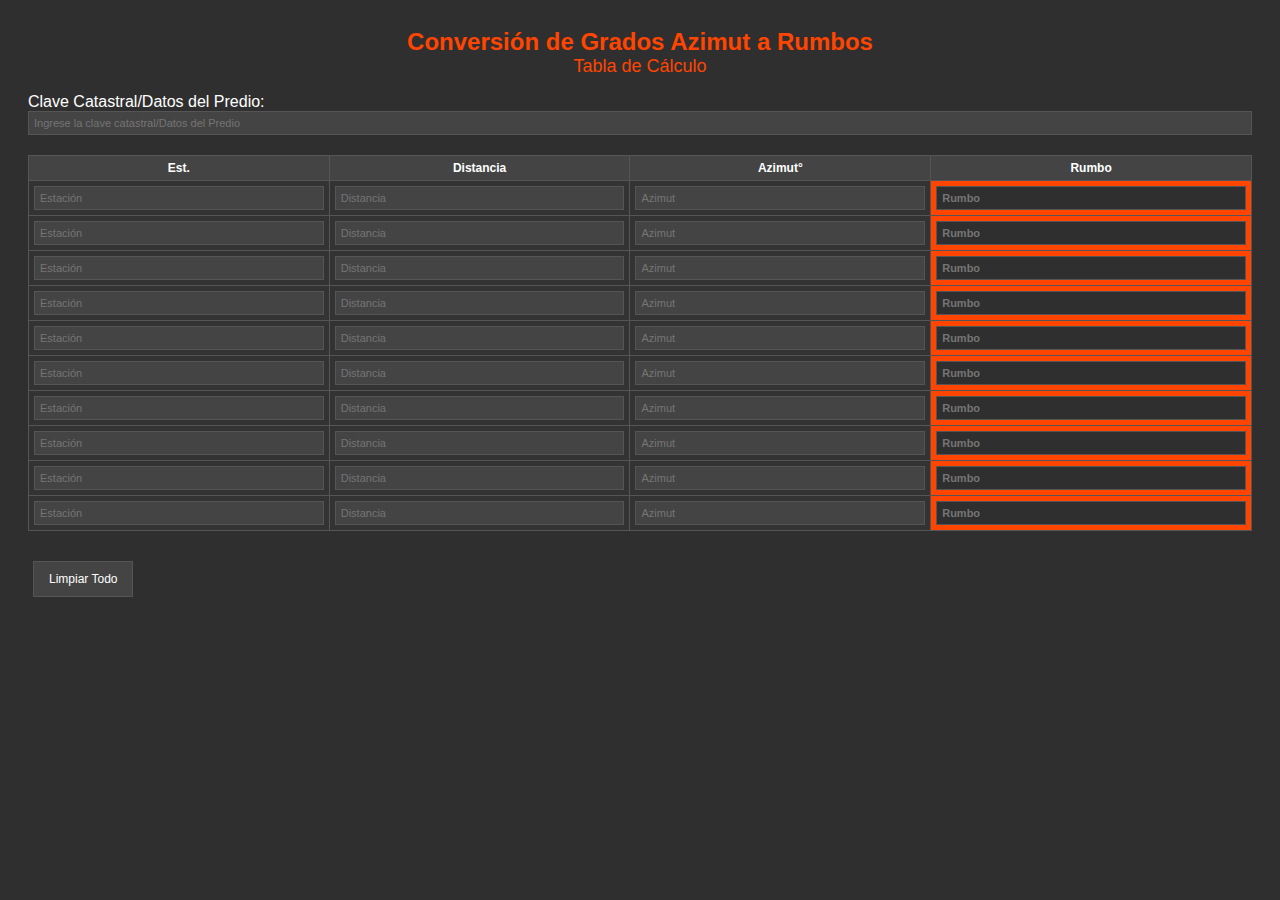
<file: ventanas/azimut.html>
<!DOCTYPE html>
<html lang="es">
<head>
    <meta charset="UTF-8">
    <meta name="viewport" content="width=device-width, initial-scale=1.0">
    <title>Conversión de Grados Azimut a Rumbos</title>
    <style>
        body {
            font-family: Arial, sans-serif;
            background-color: #2f2f2f;
            color: white;
            padding: 20px;
        }

        .cadastral-key {
            width: 80%;
            font-size: 14px;
        }

        table {
            width: 100%;
            border-collapse: collapse;
            margin: 20px 0;
        }

        table th,
        table td {
            font-size: 12px;
            border: 1px solid #555;
            padding: 5px;
            text-align: center;
        }

        table th {
            background-color: #444;
        }

        table td {
            background-color: #333;
        }

        table td:nth-child(3) input {
            color:orangered;
            /* Cambia el color del texto aquí */
        }

        table td:nth-child(4) input {
            color: greenyellow;
            /* Cambia el color del texto aquí */
            font-weight: bold;
            /* Opcional: hace el texto en negrita */
            background-color:#2f2f2f;
        }

        tbody tr td:nth-child(4) {
                background-color:orangered;
                /* Establece el color de fondo para la primera celda de cada fila*/
            }

        input[type="text"] {
            width: 100%;
            font-size: 11px;
            padding: 5px;
            box-sizing: border-box;
            background-color: #444;
            color: white;
            border: 1px solid #555;
        }

        .header {
            text-align: center;
            font-size: 24px;
            font-weight: bold;
            color:orangered;
        }

        .sub-header {
            text-align: center;
            font-size: 18px;
            color: orangered;
            padding-bottom: 1rem;
        }

        button {
            margin: 10px 5px;
            padding: 10px 15px;
            font-size: 12px;
            cursor: pointer;
            background-color: #444;
            color: white;
            border: 1px solid #555;
        }
    </style>
</head>
<body>
    <div class="header">Conversión de Grados Azimut a Rumbos</div>
    <div class="sub-header">Tabla de Cálculo</div>
    <div>
        <label for="cadastral-key">Clave Catastral/Datos del Predio:</label>
        <input type="text" id="cadastral-key" placeholder="Ingrese la clave catastral/Datos del Predio">
    </div>
    <table>
        <thead>
            <tr>
                <th>Est.</th>
                <th>Distancia</th>
                <th>Azimut°</th>
                <th>Rumbo</th>
            </tr>
        </thead>
        <tbody id="table-body">
            <!-- Se crean dinámicamente 10 filas -->
        </tbody>
    </table>
    <div>
        <button id="clear-button">Limpiar Todo</button>
    </div>
    <script>
        // Función para calcular el rumbo a partir del azimut
        function calculateRumbo(input) {
            const row = input.closest('tr');
            const azimut = parseFloat(row.querySelector('.azimut').value) || 0;
            const rumboCell = row.querySelector('td:nth-child(4) input');
            let rumbo = '';

            if (azimut >= 0 && azimut <= 90) {
                rumbo = `N ${azimut.toFixed(2)}° E`;
            } else if (azimut > 90 && azimut <= 180) {
                rumbo = `S ${(180 - azimut).toFixed(2)}° E`;
            } else if (azimut > 180 && azimut <= 270) {
                rumbo = `S ${(azimut - 180).toFixed(2)}° W`;
            } else if (azimut > 270 && azimut <= 360) {
                rumbo = `N ${(360 - azimut).toFixed(2)}° W`;
            } else {
                rumbo = "Ángulo fuera de rango";
            }

            rumboCell.value = rumbo;
        }

        // Crear las 10 filas dinámicamente al cargar la página
        function createRows() {
            const tableBody = document.querySelector('#table-body');
            tableBody.innerHTML = ''; // Limpia cualquier contenido previo

            for (let i = 0; i < 10; i++) {
                const row = document.createElement('tr');
                row.innerHTML = `
                    <td><input type="text" id="station-${i}" placeholder="Estación"></td>
                    <td><input type="text" id="distance-${i}" placeholder="Distancia"></td>
                    <td><input type="text" id="azimut-${i}" class="azimut" placeholder="Azimut" oninput="calculateRumbo(this)"></td>
                    <td><input type="text" id="rumbo-${i}" placeholder="Rumbo" readonly></td>
                `;
                tableBody.appendChild(row);
            }
        }

        // Guardar datos automáticamente al cerrar la página
        window.onbeforeunload = function () {
            const rowsData = [];
            for (let i = 0; i < 10; i++) {
                rowsData.push({
                    station: document.getElementById(`station-${i}`).value,
                    distance: document.getElementById(`distance-${i}`).value,
                    azimut: document.getElementById(`azimut-${i}`).value,
                    rumbo: document.getElementById(`rumbo-${i}`).value
                });
            }

            const cadastralKey = document.getElementById('cadastral-key').value;
            localStorage.setItem('tableData', JSON.stringify(rowsData));
            localStorage.setItem('cadastralKey', cadastralKey);
        };

        // Cargar datos automáticamente al abrir la página
        function loadTable() {
            const savedData = localStorage.getItem('tableData');
            const savedCadastralKey = localStorage.getItem('cadastralKey');

            if (savedCadastralKey) {
                document.getElementById('cadastral-key').value = savedCadastralKey;
            }

            if (!savedData) return;

            const rowsData = JSON.parse(savedData);
            rowsData.forEach((row, index) => {
                document.getElementById(`station-${index}`).value = row.station || '';
                document.getElementById(`distance-${index}`).value = row.distance || '';
                document.getElementById(`azimut-${index}`).value = row.azimut || '';
                document.getElementById(`rumbo-${index}`).value = row.rumbo || '';
            });
        }

        // Limpiar la tabla y la clave catastral
        function clearData() {
            localStorage.removeItem('tableData');
            localStorage.removeItem('cadastralKey');

            document.getElementById('cadastral-key').value = '';
            createRows();
        }

        // Crear las filas y cargar datos al abrir la página
        window.onload = function () {
            createRows();
            loadTable();

            // Añadir el evento al botón de limpiar
            document.getElementById('clear-button').addEventListener('click', clearData);
        };
    </script>
</body>
</html>
</file>
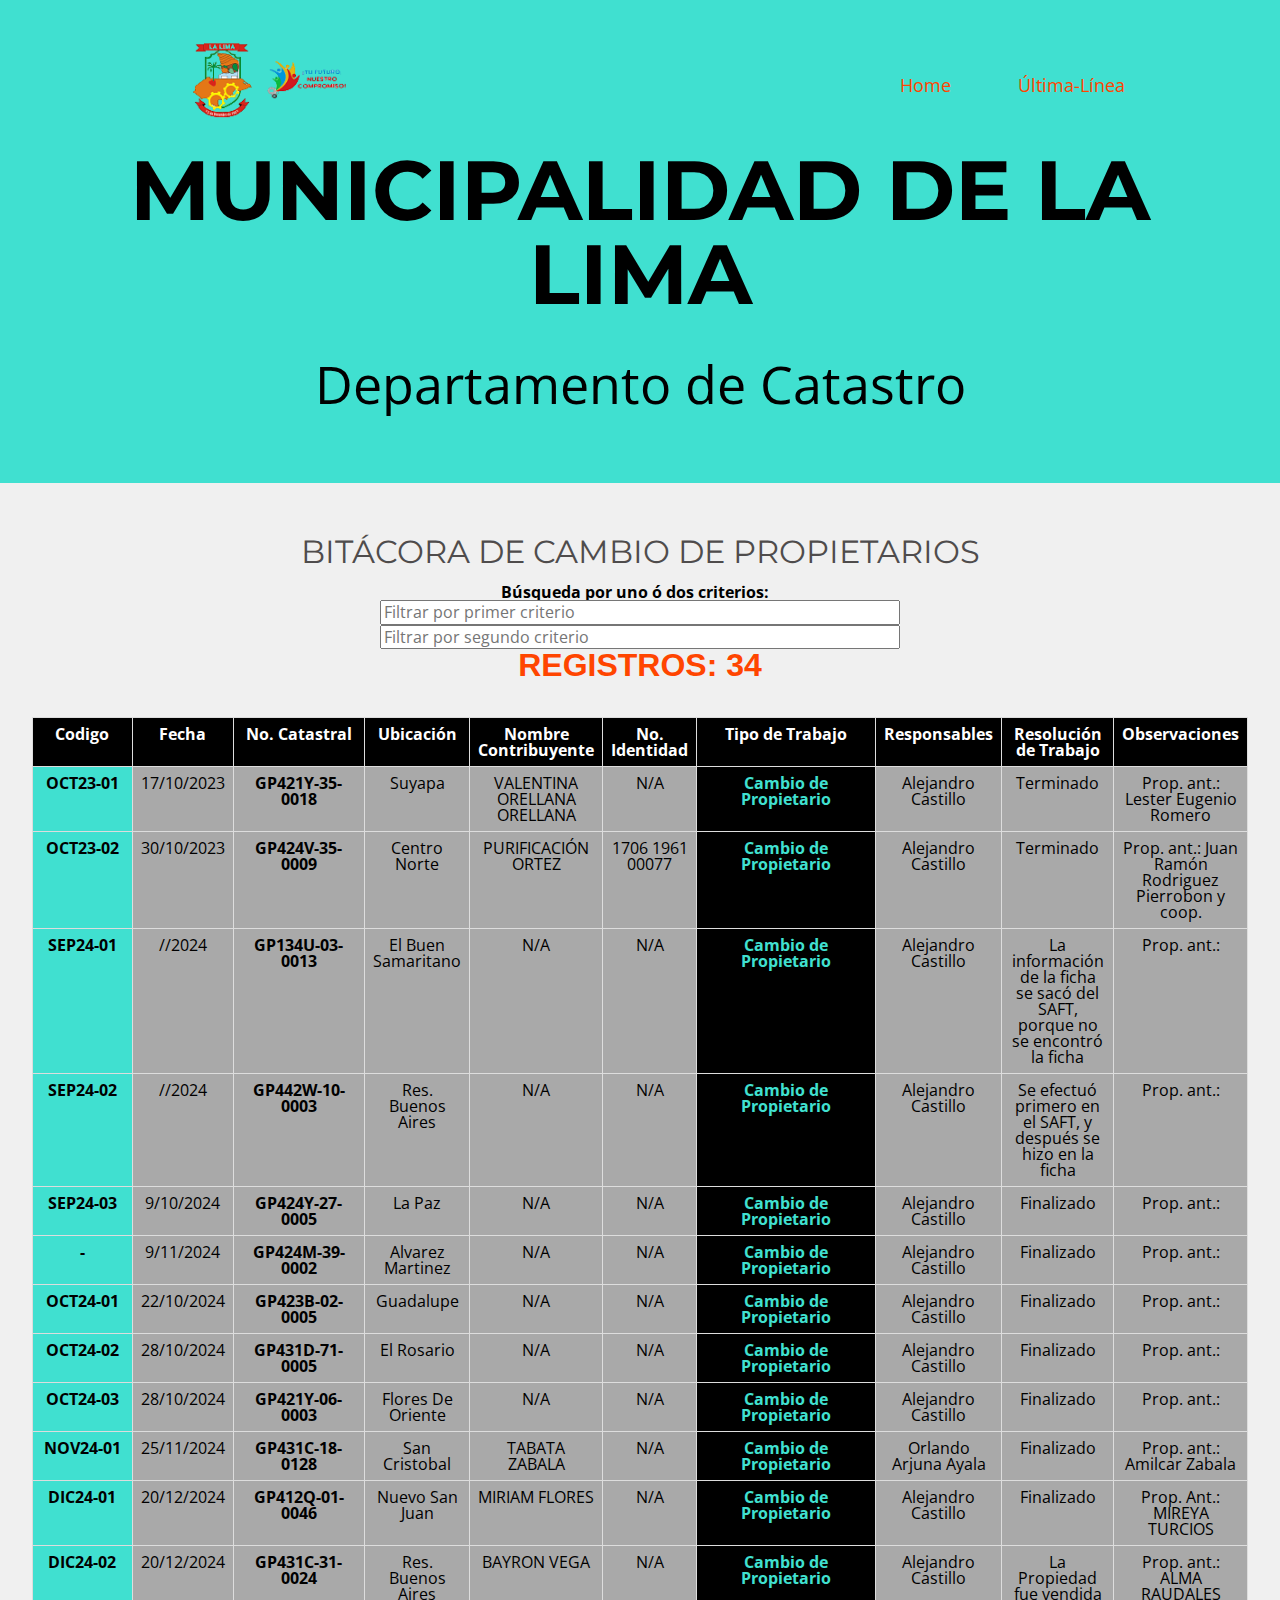
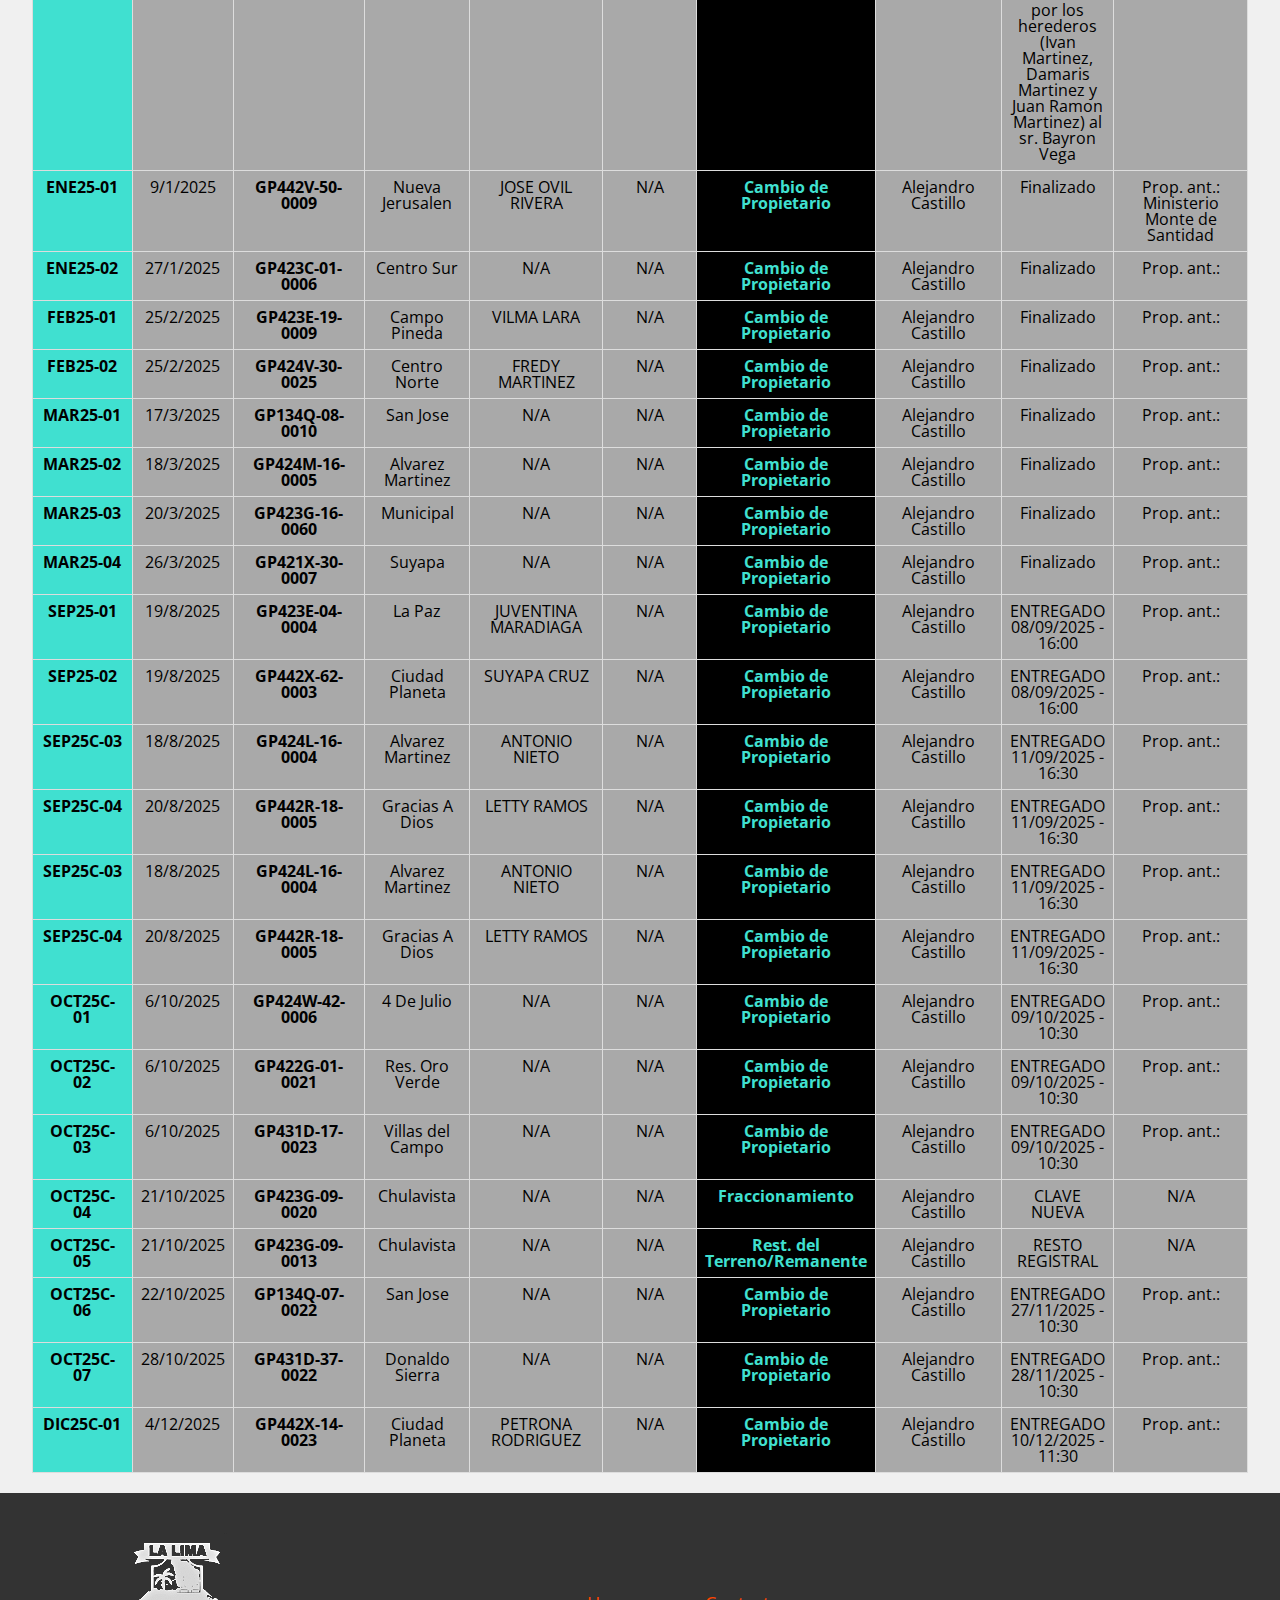
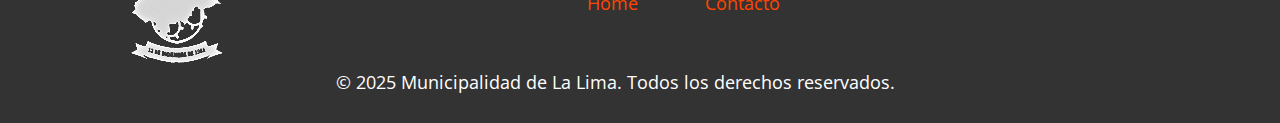
<file: ventanas/bitacora-cambios.html>
<!DOCTYPE html>
<html>
    <head>
        <meta charset="utf-8">
        <meta name="viewport" content="width=device-width initial-scale=1.0">
        <title>Bitácora Catastro</title>
        <link href="https://fonts.googleapis.com/css2?family=Montserrat:wght@300;400;700&family=Open+Sans:wght@300;400;700&display=swap" rel="stylesheet">
        <link href="../assets/css/reset.css" rel="stylesheet">
        <link href="../assets/css/head-bitacora-cambios.css" rel="stylesheet">
        <link href="../assets/css/llamada-bitacora-cambios.css" rel="stylesheet">
        <link href="../assets/css/bitacora-cambios.css" rel="stylesheet">
        <link href="../assets/css/bases.css" rel="stylesheet">
        <link href="../assets/css/normalize.css" rel="stylesheet">
        <link href="../assets/css/footer.css" rel="stylesheet">
    </head>
<body>
    <header class="head container">

        <img class="head__logo" src="../assets/img/dos-logos.png" alt="Logo Municipalidad La Lima">
        <nav class="head__navegacion">
            <ul>
                <li class="head__enlace"><a href="../index.html">Home</a></li>
                <li class="head__enlace"><a href="#footer">Última-Línea</a></li>
            </ul>
        </nav>
    </header>
    <main>

    <section class="llamada container">
        <h1 class="llamada__titulo">Municipalidad de La Lima</h1>
        <p class="llamada__texto">Departamento de Catastro</p>
        <!--<a class="llamada__boton boton" href="#">Conozca los planes</a>-->
    </section>

    <section class="bitacora" id="bitacora">

        <h1 class="bitacora-titulo">Bitácora de Cambio de Propietarios</h1>
    
        <label for="filtro">Búsqueda por uno ó dos criterios:</label>
        <input type="text" id="filtro1" placeholder="Filtrar por primer criterio">
        <input type="text" id="filtro2" placeholder="Filtrar por segundo criterio">
    
        <div class="total">
            <p>REGISTROS: <span id="total-registros">0</span></p>
        </div>
    
        <table id="tabla-bitacora" border="1">
            <thead>
                <tr>
                    <th>Codigo</th>
                    <th>Fecha</th>
                    <th>No. Catastral</th>
                    <th>Ubicación</th>
                    <th>Nombre Contribuyente</th>
                    <th>No. Identidad</th>
                    <th>Tipo de Trabajo</th>
                    <th>Responsables</th>
                    <th>Resolución de Trabajo</th>
                    <th>Observaciones</th>
                </tr>
            </thead>
            <tbody></tbody>
        </table>
    
        </section>
        
        <!--<button id="scroll-to-top">Subir</button>-->
    </section>  

    <footer class="footer container" id="footer">
        <img src="../assets/img/logo-blanco.png" alt="Logo Municipalidad" class="footer__logo">
        <!--<ul class="footer__social">
            <li><a href="#" class="footer__midia"><img src="../assets/img/facebook.png" alt="Ícono de Facebook"></a></li>
            <li><a href="#" class="footer__midia"><img src="../assets/img/instagram.png" alt="Ícono de Instagram"></a></li>
            <li><a href="#" class="footer__midia"><img src="../assets/img/twitter.png" alt="Ícono de Twitter"></a></li>
        </ul>-->
        
        <nav>
            <ul class="footer__navegacion">
                <li class="head__enlace"><a href="../index.html">Home</a></li>
                <li class="head__enlace"><a href="#footer">Contacto</a></li>
            </ul>
        </nav>
        <p class="creador">© 2025 Municipalidad de La Lima. Todos los derechos reservados.</p>
    </footer>
    </main>
    <script src="../assets/js/bitacora-cambios.js"></script>
</body>
</html>
</file>
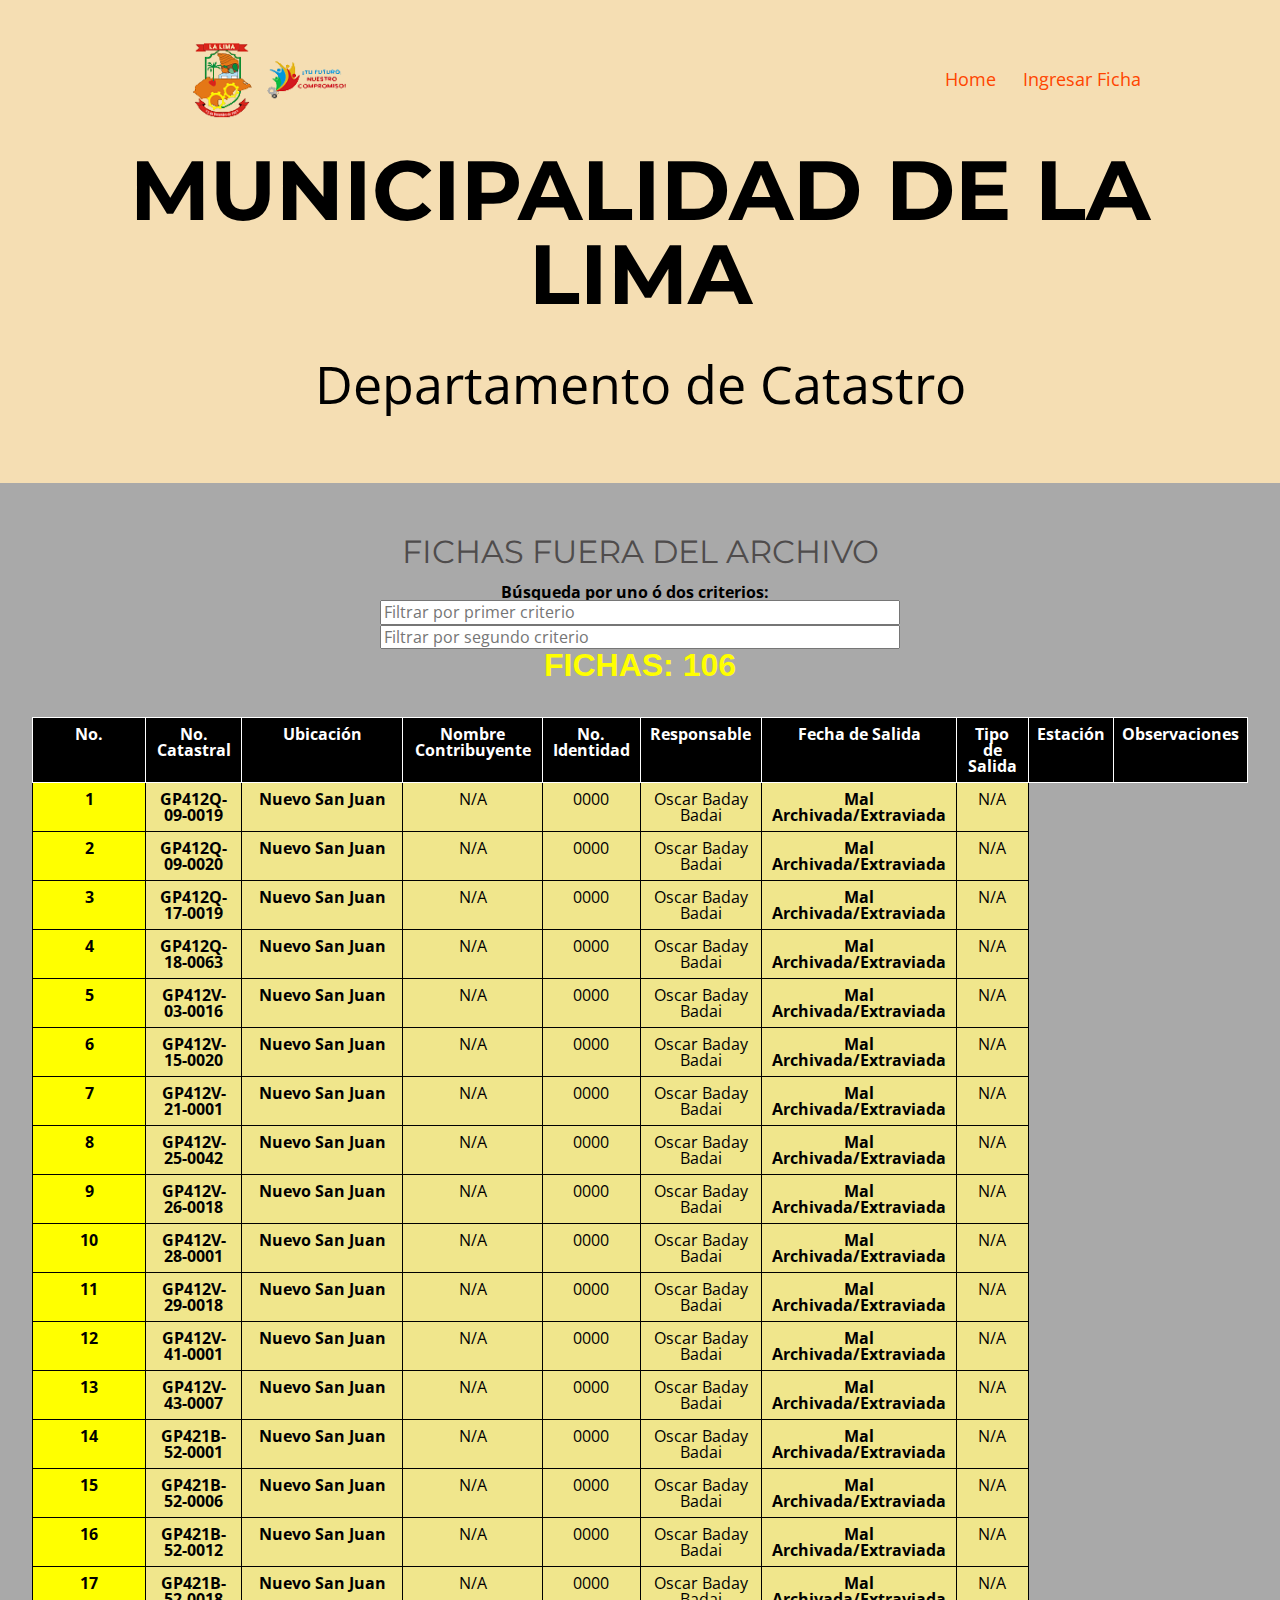
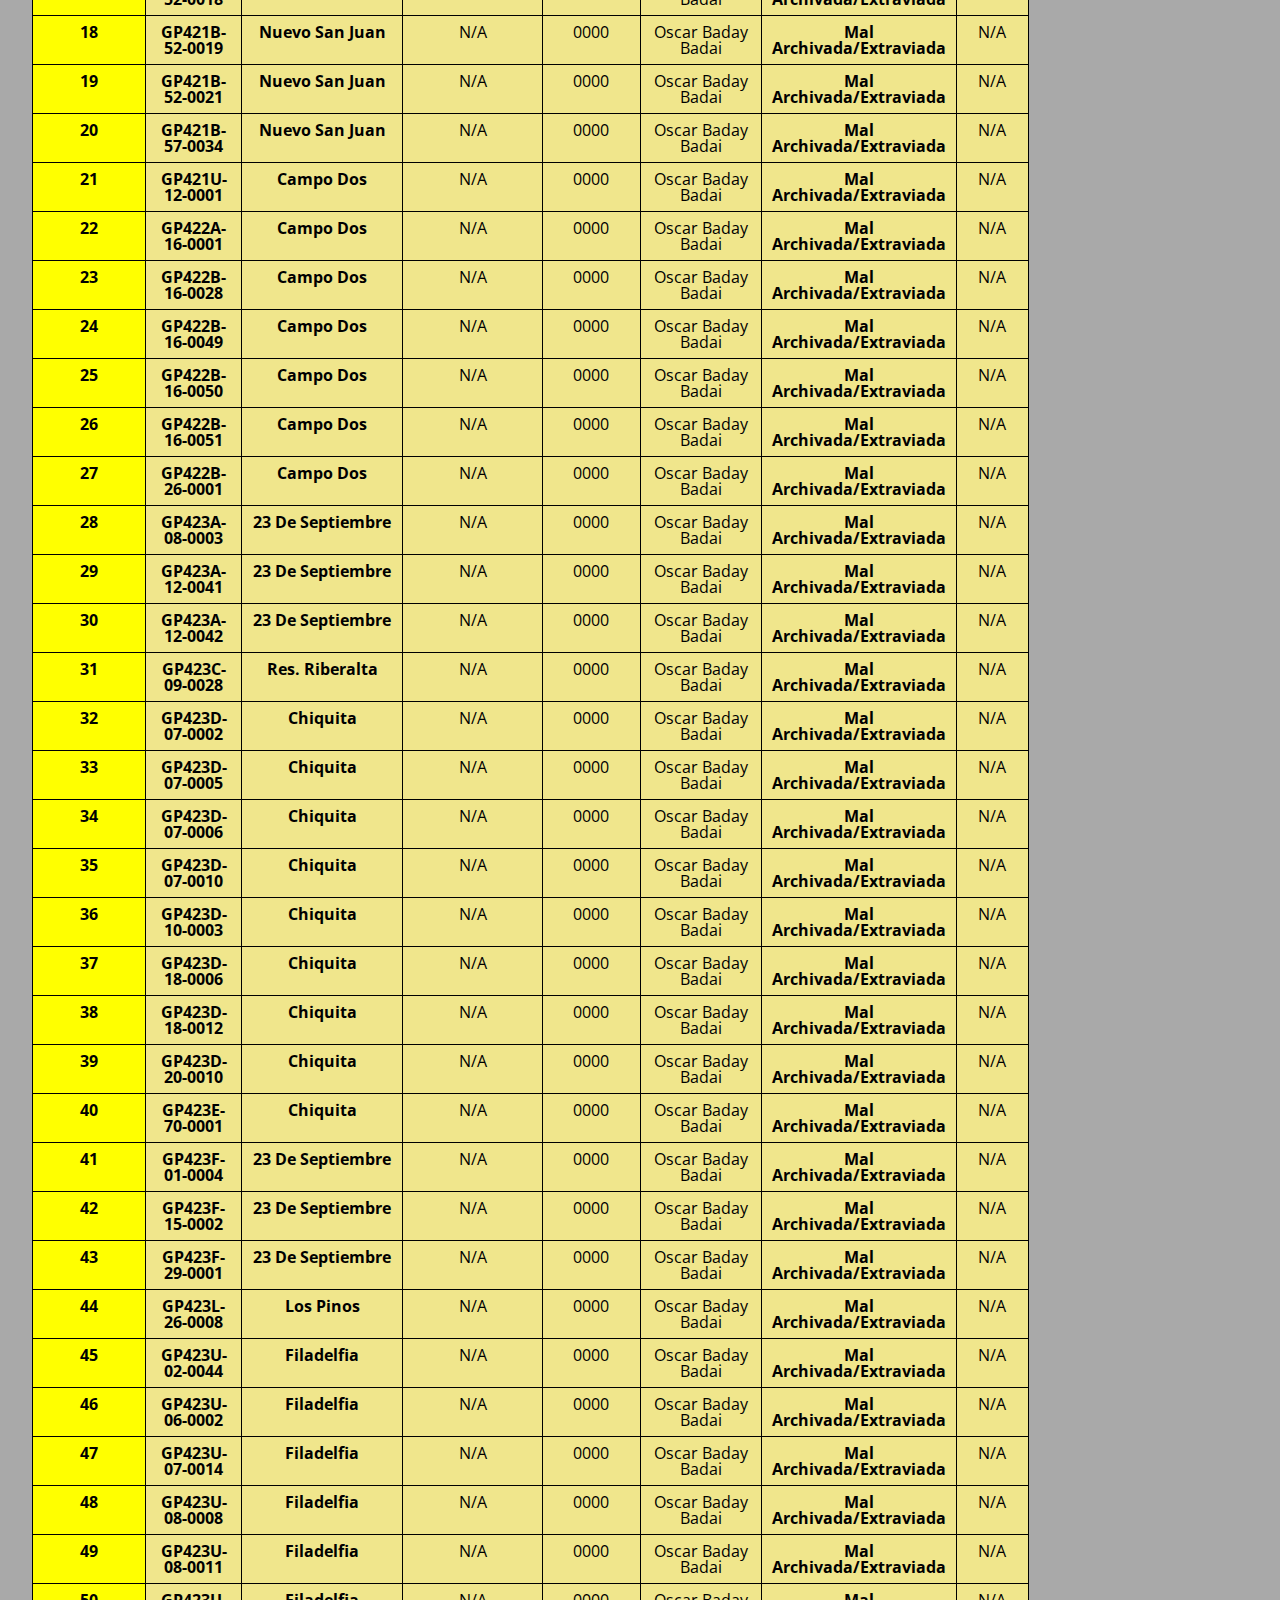
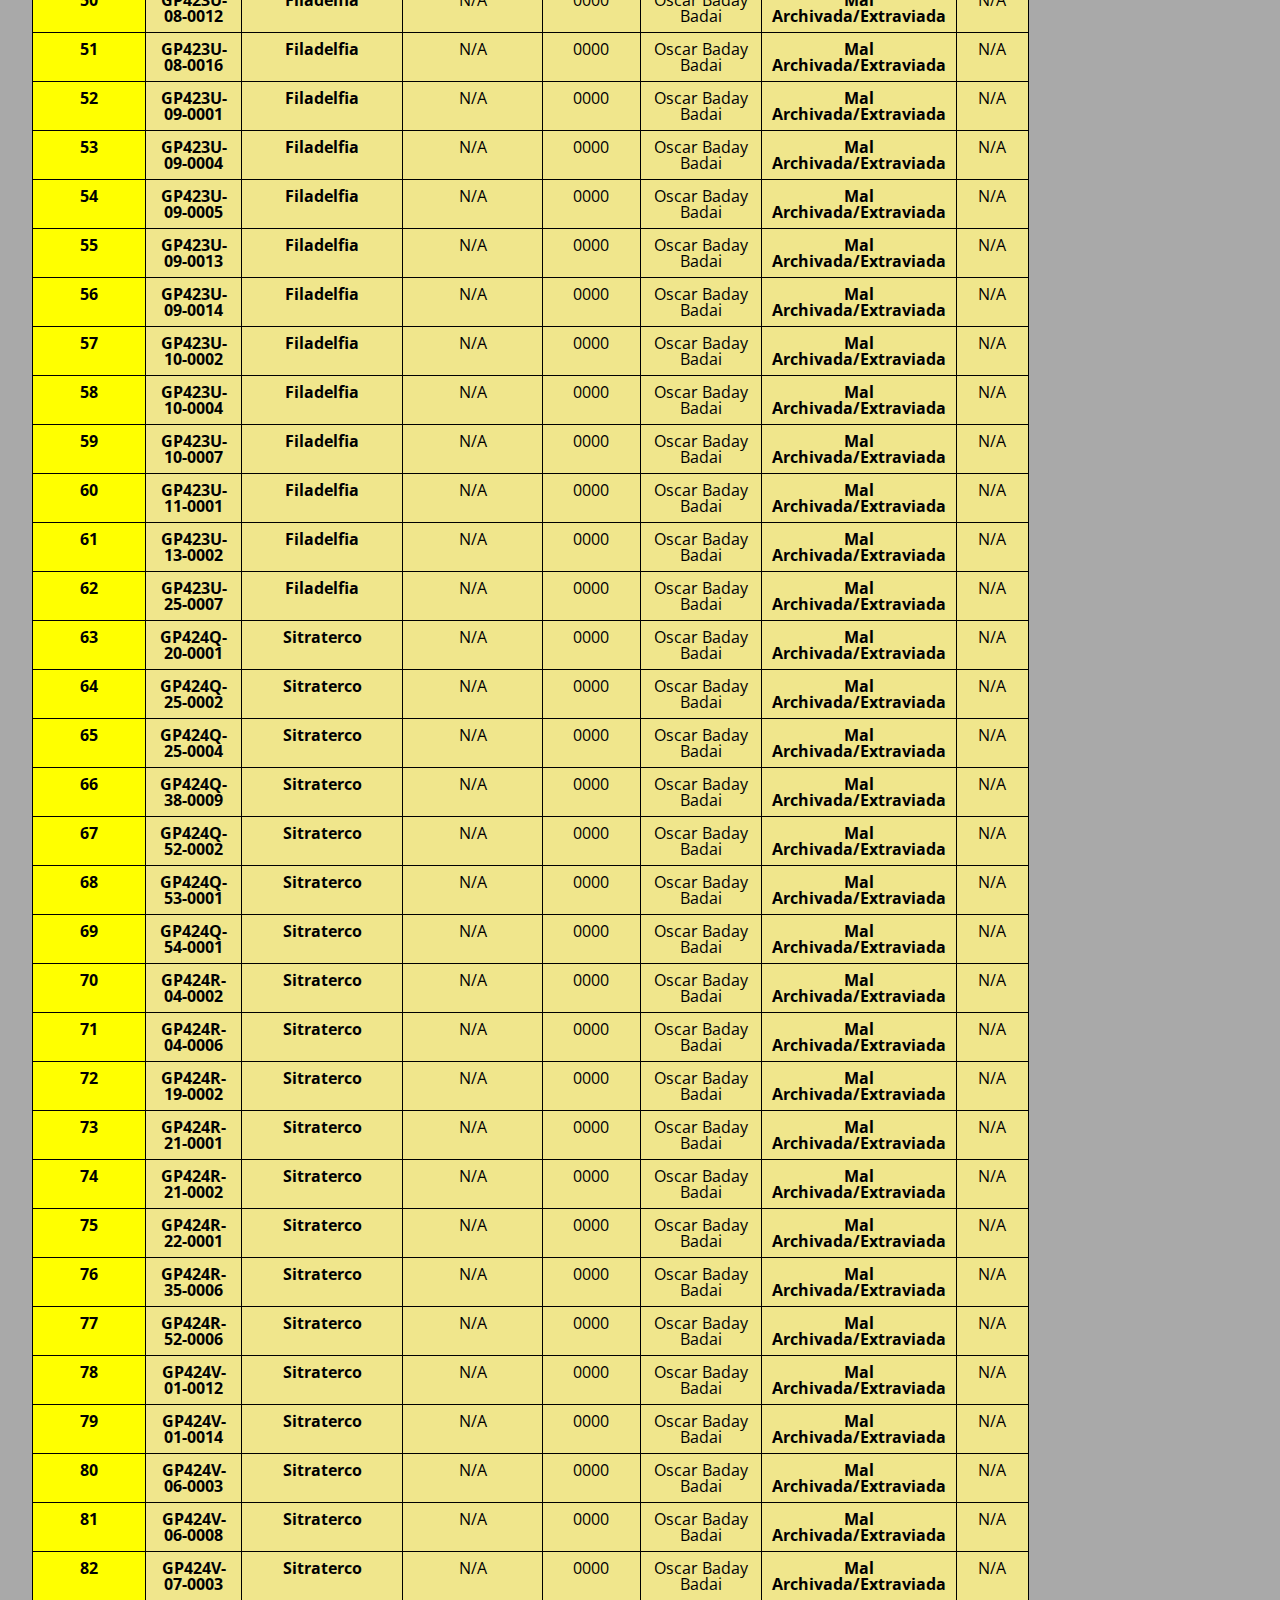
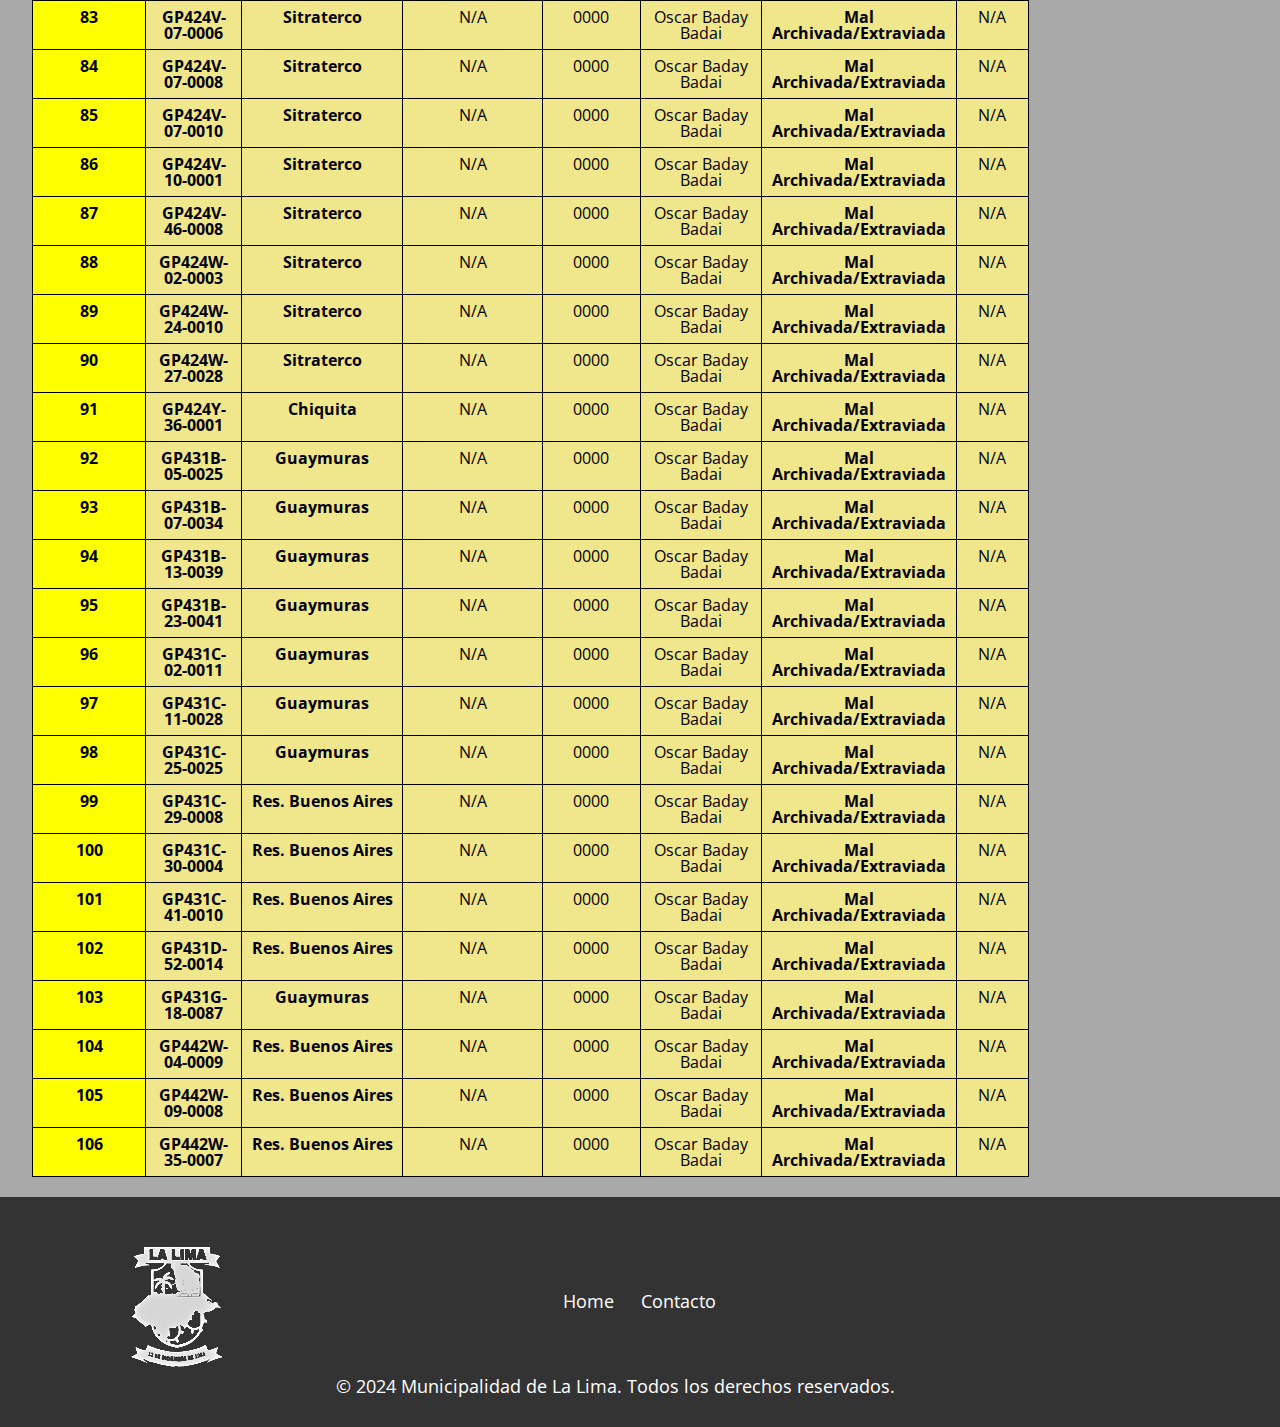
<file: ventanas/bitacora-fichas.html>
<!DOCTYPE html>
<html>
    <head>
        <meta charset="utf-8">
        <meta name="viewport" content="width=device-width initial-scale=1.0">
        <title>Bitácora Catastro</title>
        <link href="https://fonts.googleapis.com/css2?family=Montserrat:wght@300;400;700&family=Open+Sans:wght@300;400;700&display=swap" rel="stylesheet">
        <link href="../assets/css/reset.css" rel="stylesheet">
        <link href="../assets/css/head-bitacora-fichas.css" rel="stylesheet">
        <link href="../assets/css/llamada-bitacora-fichas.css" rel="stylesheet">
        <link href="../assets/css/bitacora-fichas.css" rel="stylesheet">
        <link href="../assets/css/bases.css" rel="stylesheet">
        <link href="../assets/css/normalize.css" rel="stylesheet">
        <link href="../assets/css/footer.css" rel="stylesheet">
    </head>
<body>
    <header class="head container">

        <img class="head__logo" src="../assets/img/dos-logos.png" alt="Logo Municipalidad La Lima">
        <nav class="head__navegacion">
            <ul>
                <li class="head__enlace"><a href="../index.html">Home</a></li>
                <li class="head__enlace"><a href="#">Ingresar Ficha</a></li>
            </ul>
        </nav>
    </header>
    <main>

    <section class="llamada container">
        <h1 class="llamada__titulo">Municipalidad de La Lima</h1>
        <p class="llamada__texto">Departamento de Catastro</p>
        <!--<a class="llamada__boton boton" href="#">Conozca los planes</a>-->
    </section>

    <section class="bitacora" id="bitacora">

        <h1 class="bitacora-titulo">Fichas Fuera del Archivo</h1>
    
        <label for="filtro">Búsqueda por uno ó dos criterios:</label>
        <input type="text" id="filtro1" placeholder="Filtrar por primer criterio">
        <input type="text" id="filtro2" placeholder="Filtrar por segundo criterio">
    
        <div class="total">
            <p>FICHAS: <span id="total-registros">0</span></p>
        </div>
    
        <table id="tabla-bitacora" border="1">
            <thead>
                <tr>
                    <th>No.</th>
                    <th>No. Catastral</th>
                    <th>Ubicación</th>
                    <th>Nombre Contribuyente</th>
                    <th>No. Identidad</th>
                    <th>Responsable</th>
                    <th>Fecha de Salida</th>
                    <th>Tipo de Salida</th>
                    <th>Estación</th>
                    <th>Observaciones</th>
                </tr>
            </thead>
            <tbody></tbody>
        </table>
    
        </section>
        
        <!--<button id="scroll-to-top">Subir</button>-->
    </section>  

    <footer class="footer container" id="footer">
        <img src="../assets/img/logo-blanco.png" alt="Logo Municipalidad" class="footer__logo">
        <!--<ul class="footer__social">
            <li><a href="#" class="footer__midia"><img src="../assets/img/facebook.png" alt="Ícono de Facebook"></a></li>
            <li><a href="#" class="footer__midia"><img src="../assets/img/instagram.png" alt="Ícono de Instagram"></a></li>
            <li><a href="#" class="footer__midia"><img src="../assets/img/twitter.png" alt="Ícono de Twitter"></a></li>
        </ul>-->
        
        <nav>
            <ul class="footer__navegacion">
                <li class="head__enlace"><a href="../index.html">Home</a></li>
                <li class="head__enlace"><a href="#footer">Contacto</a></li>
            </ul>
        </nav>
        <p class="creador">© 2024 Municipalidad de La Lima. Todos los derechos reservados.</p>
    </footer>
    </main>
    <script src="../assets/js/bitacora-fichas.js"></script>
</body>
</html>
</file>
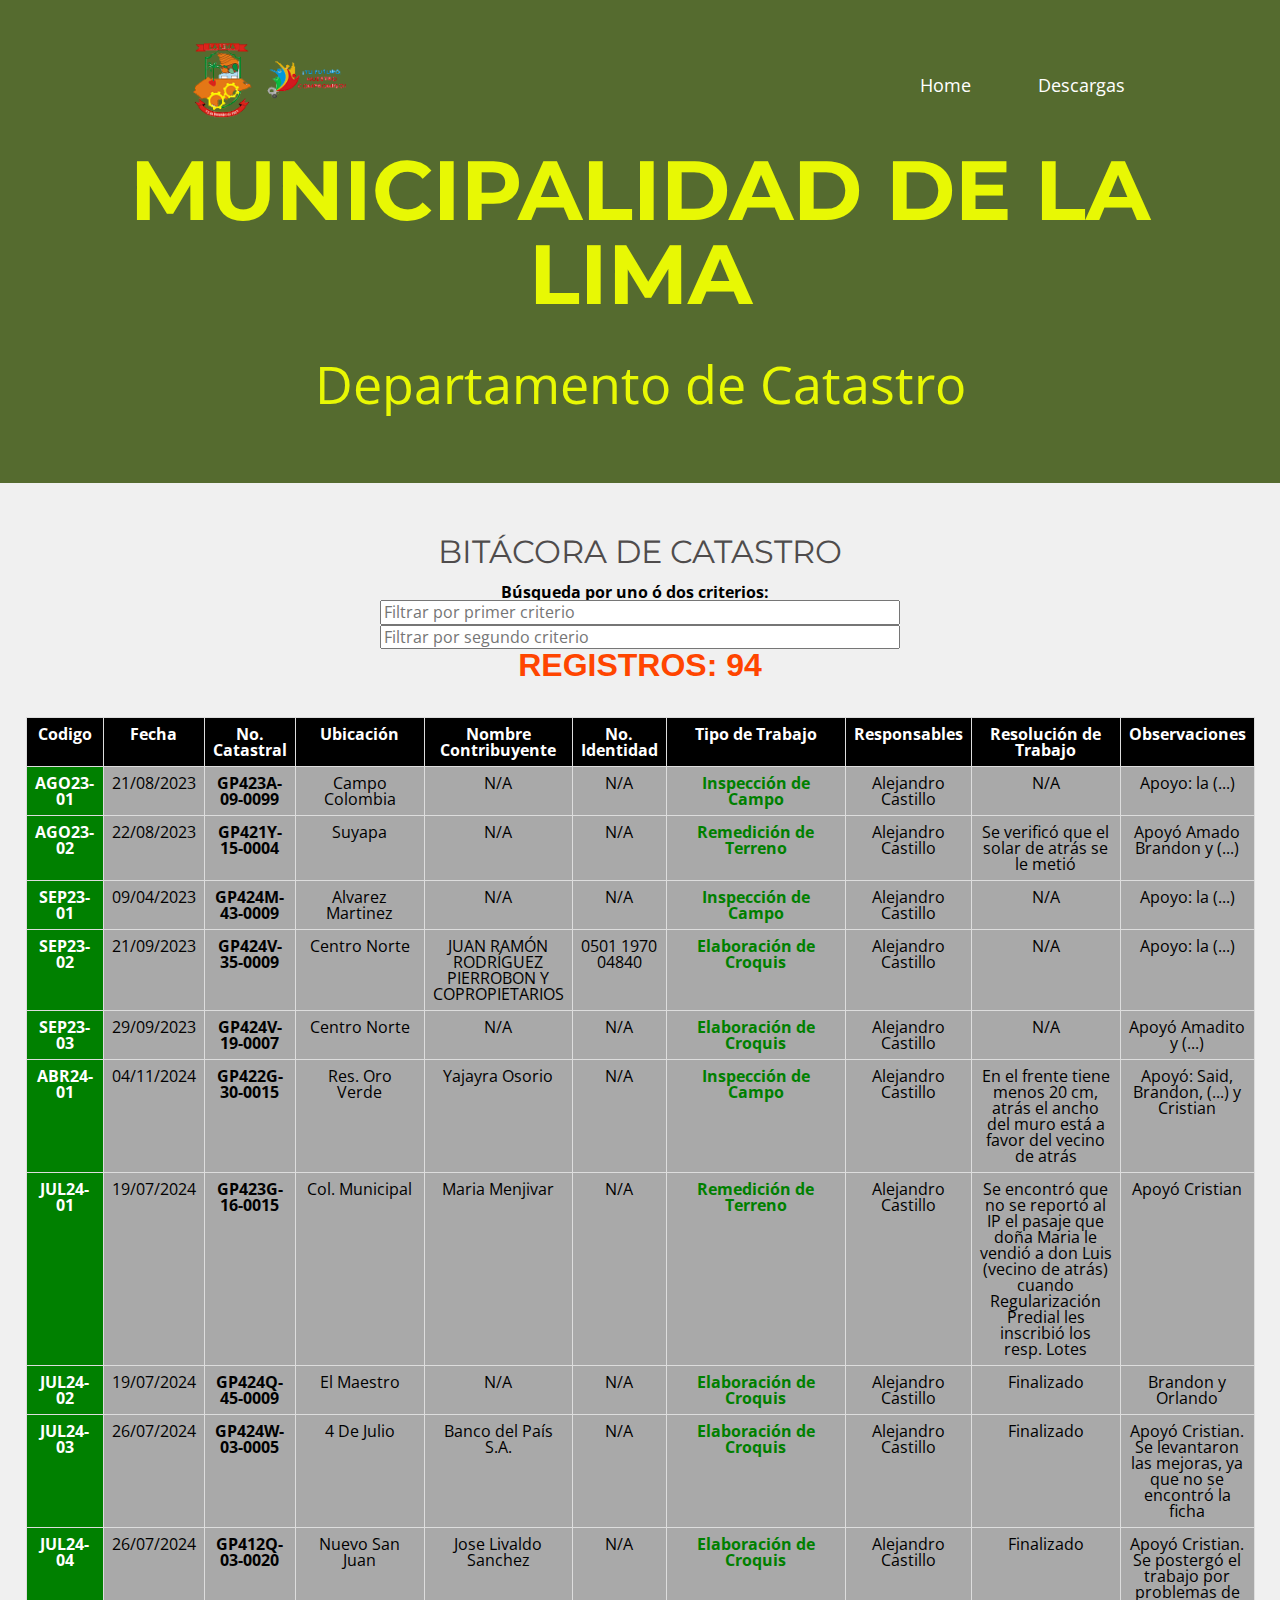
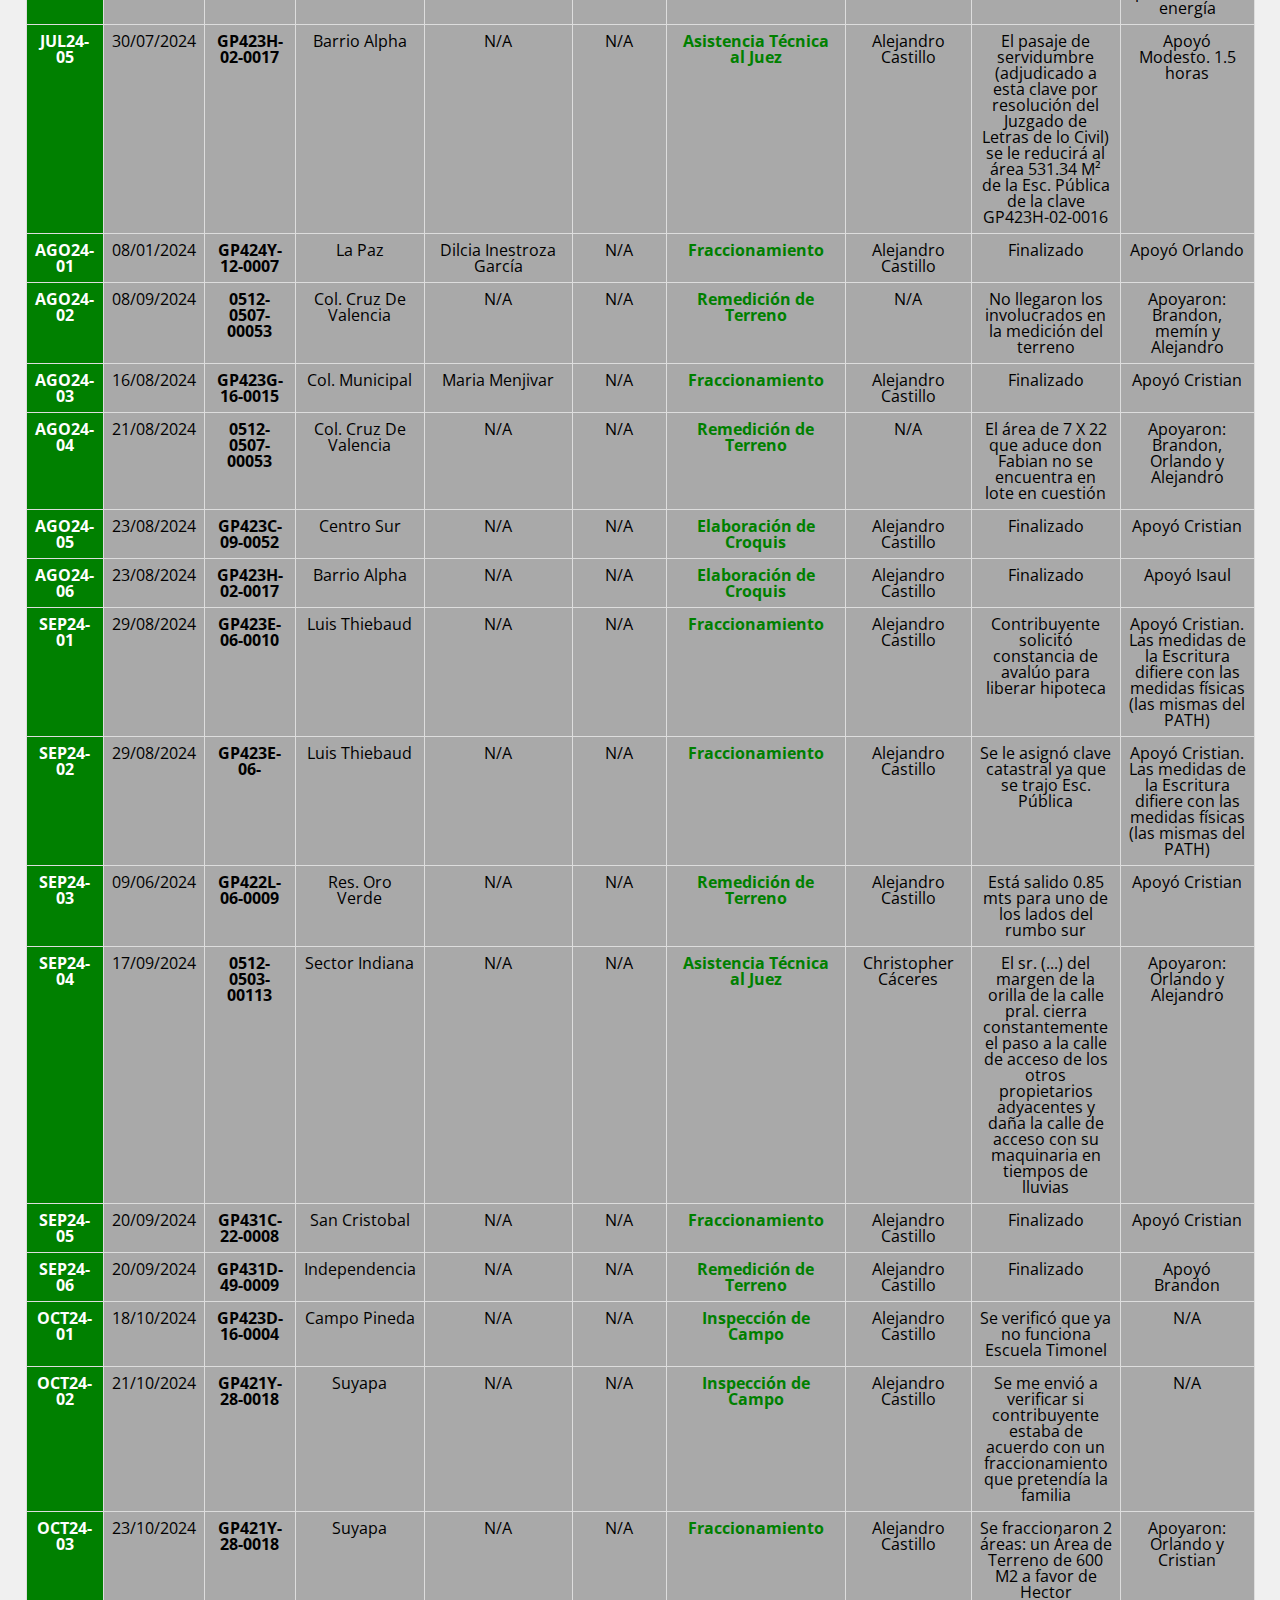
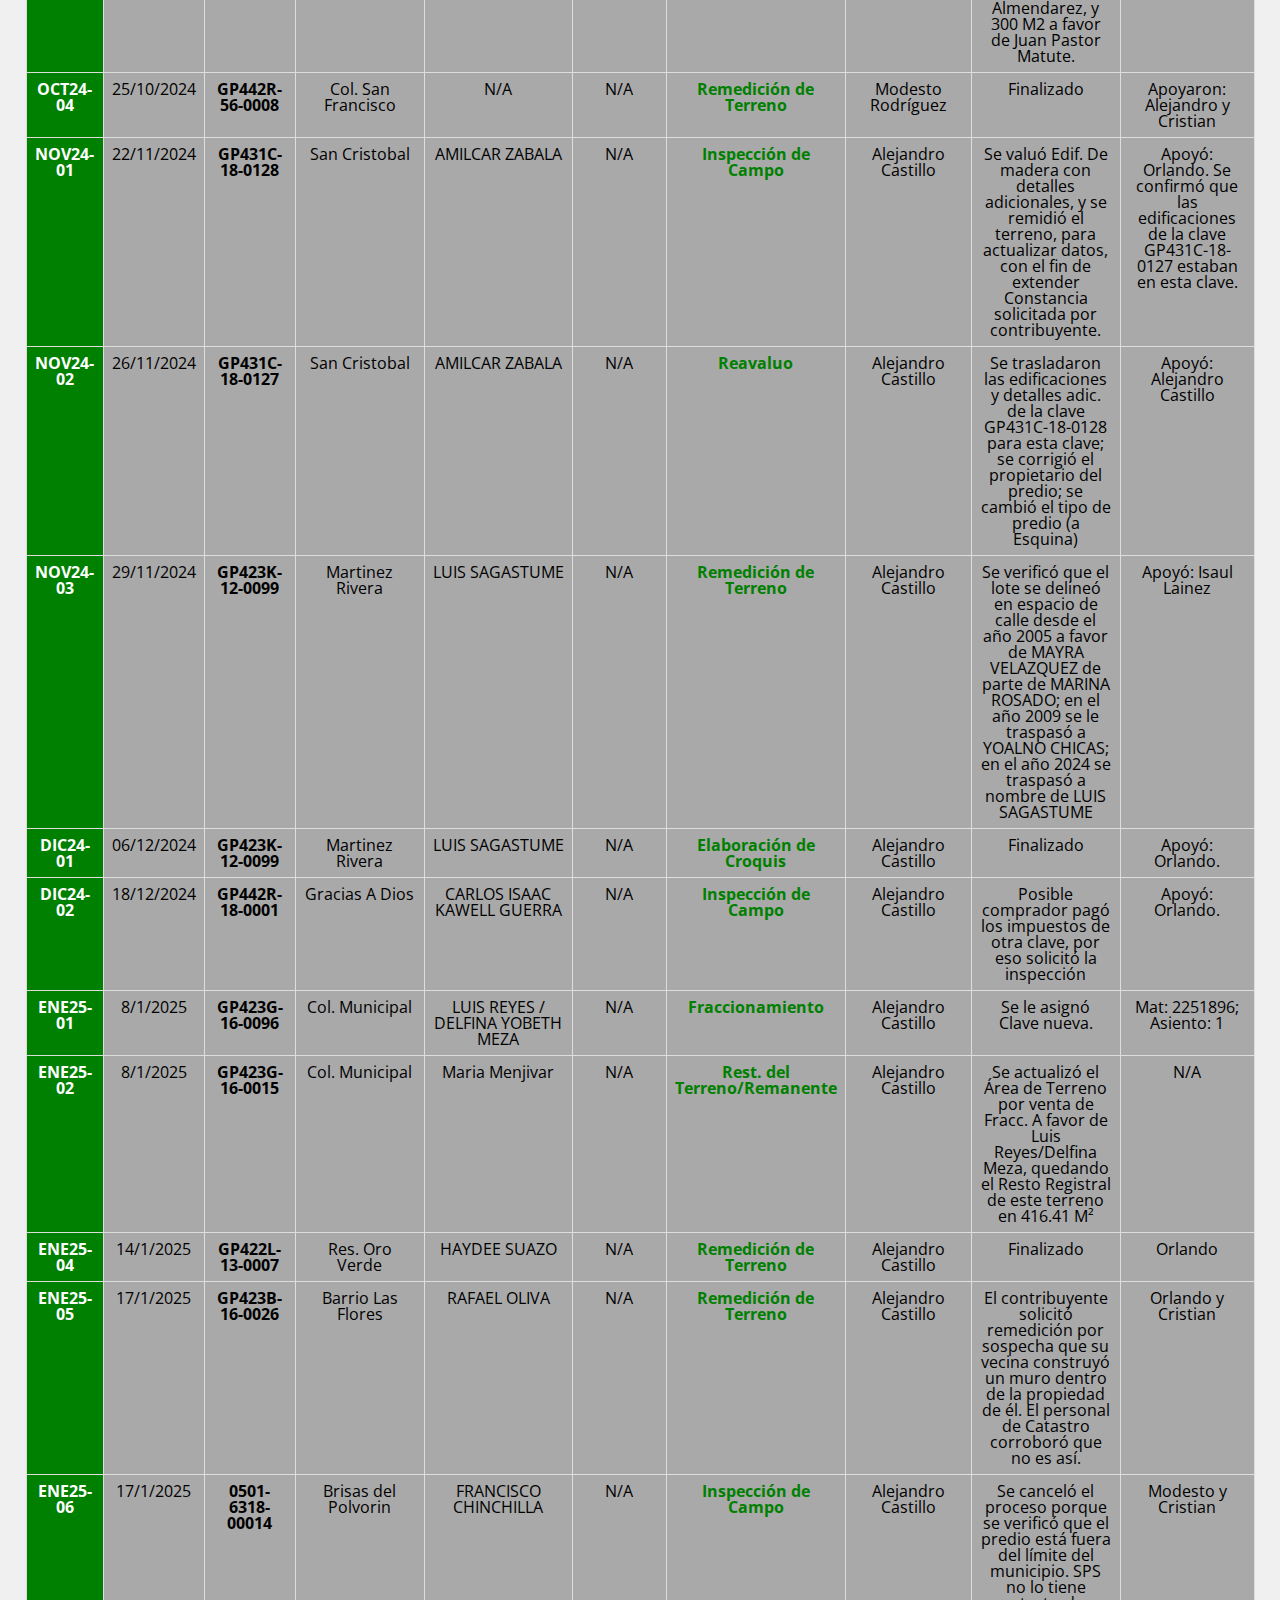
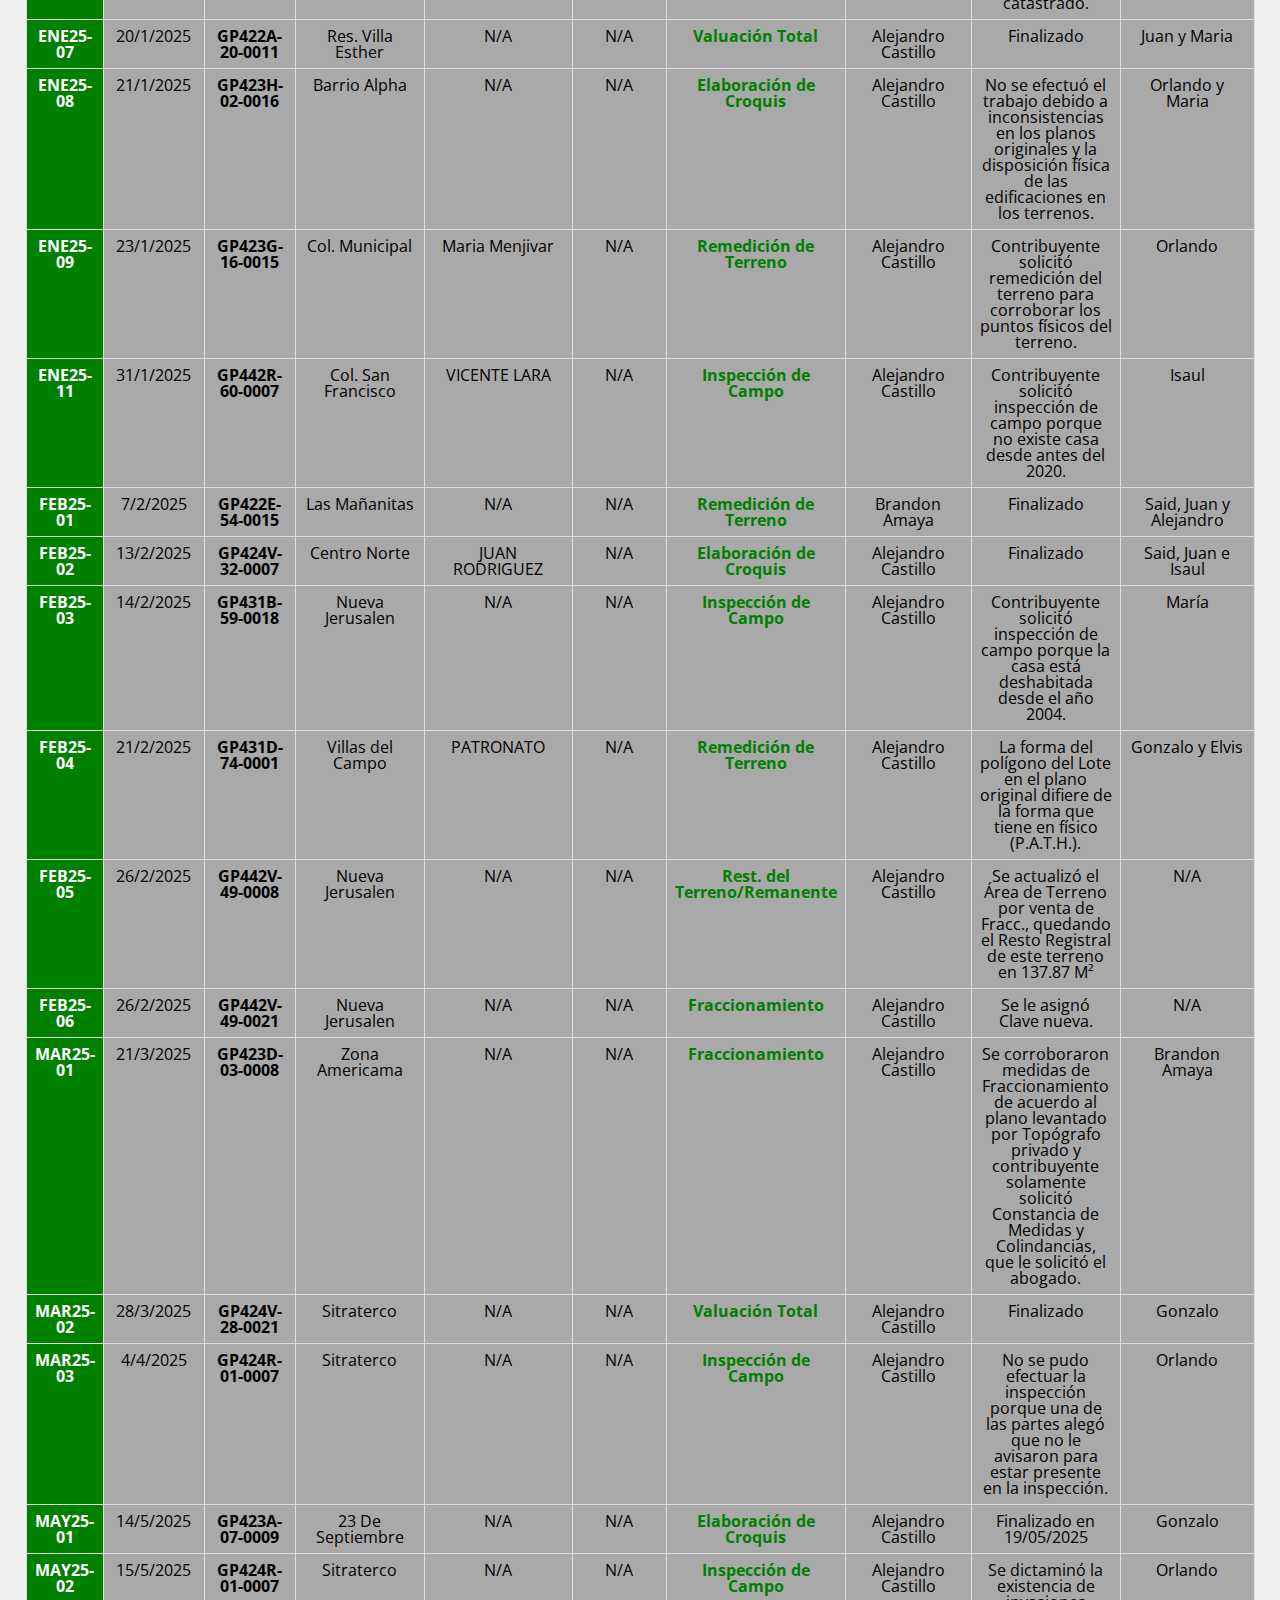
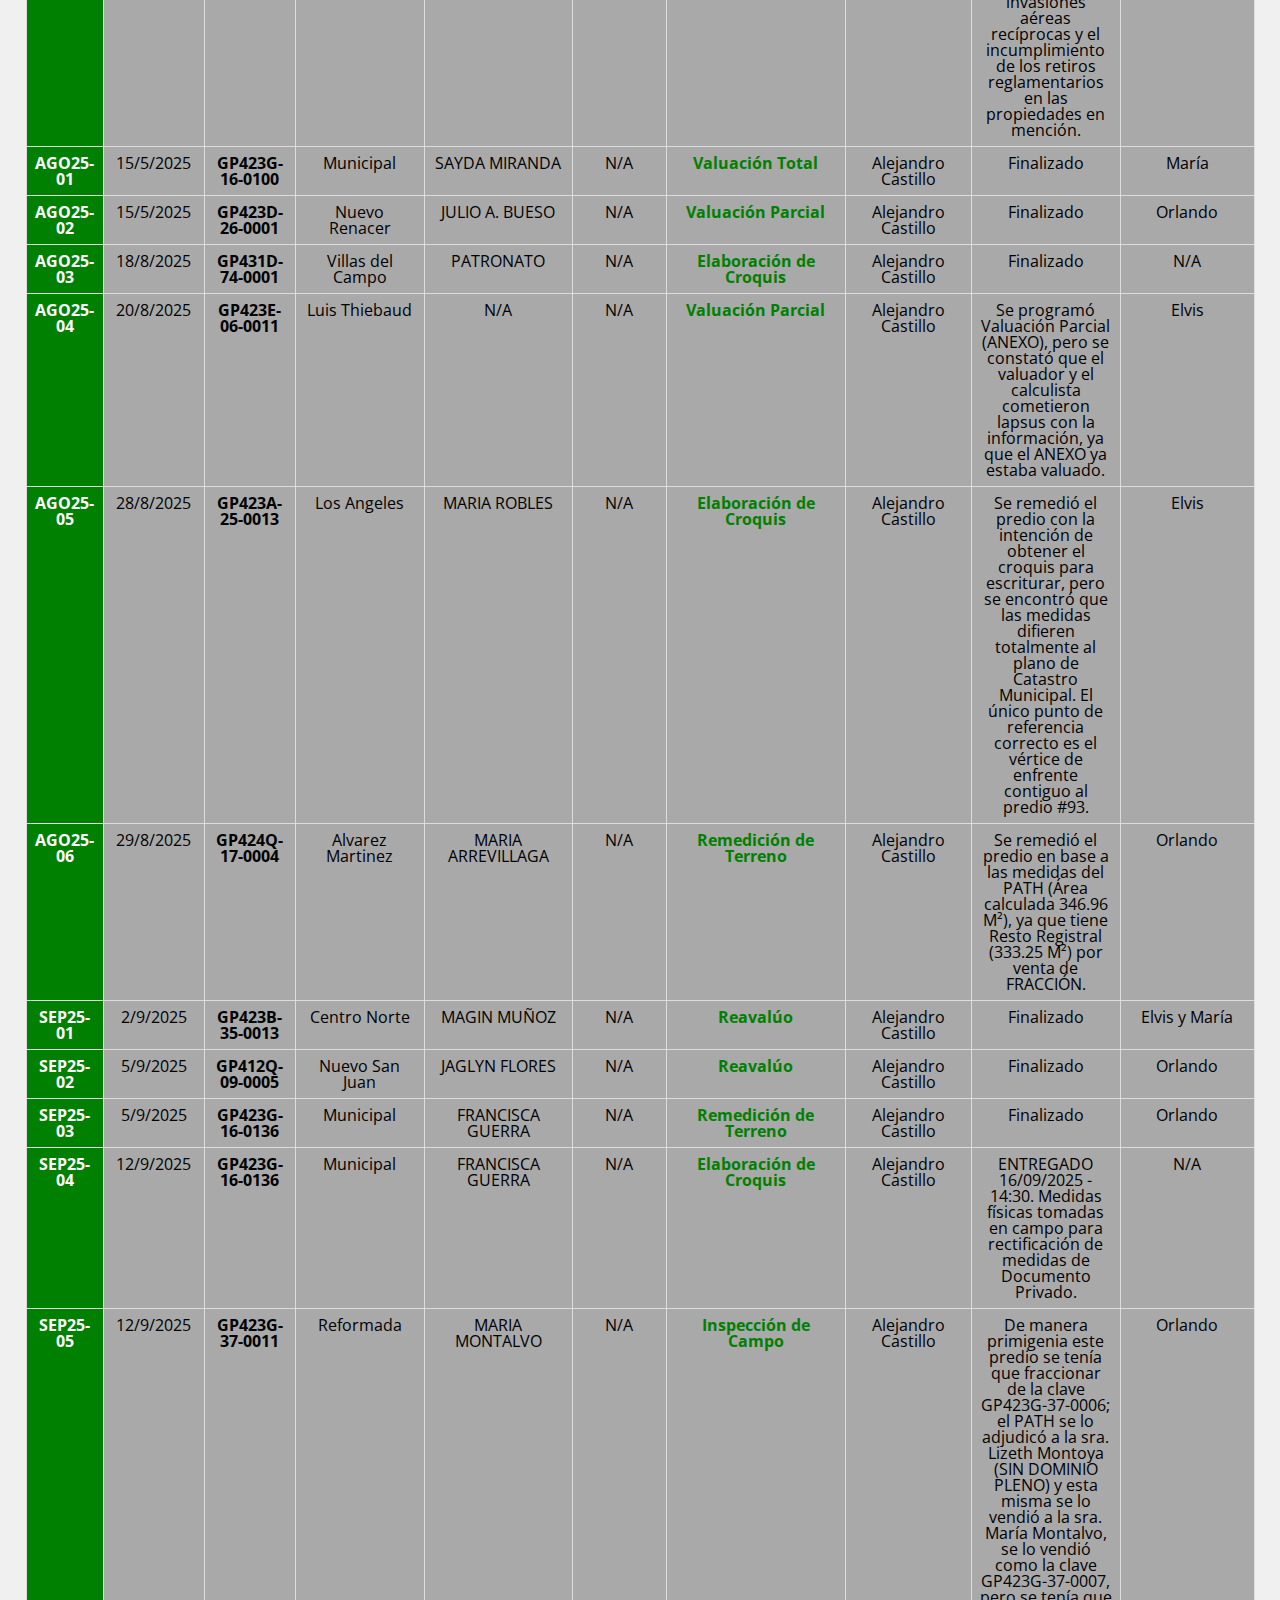
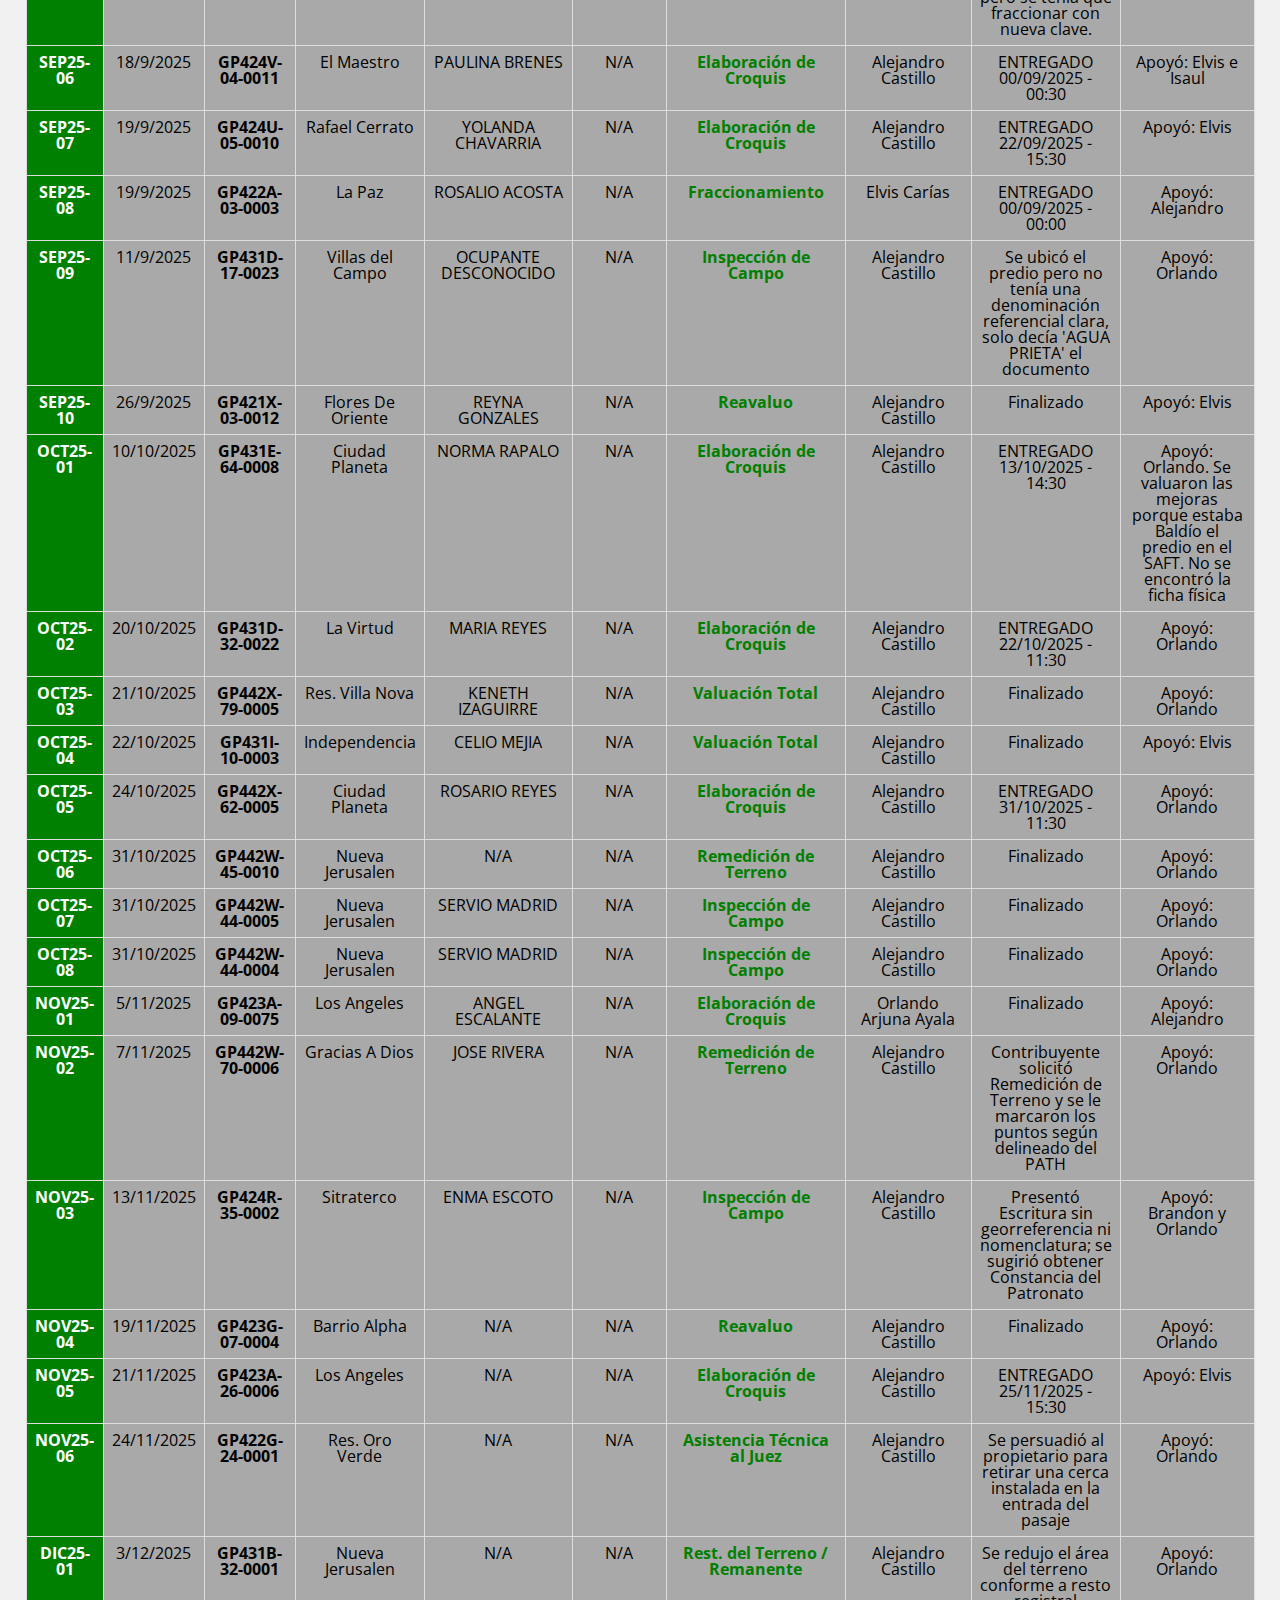
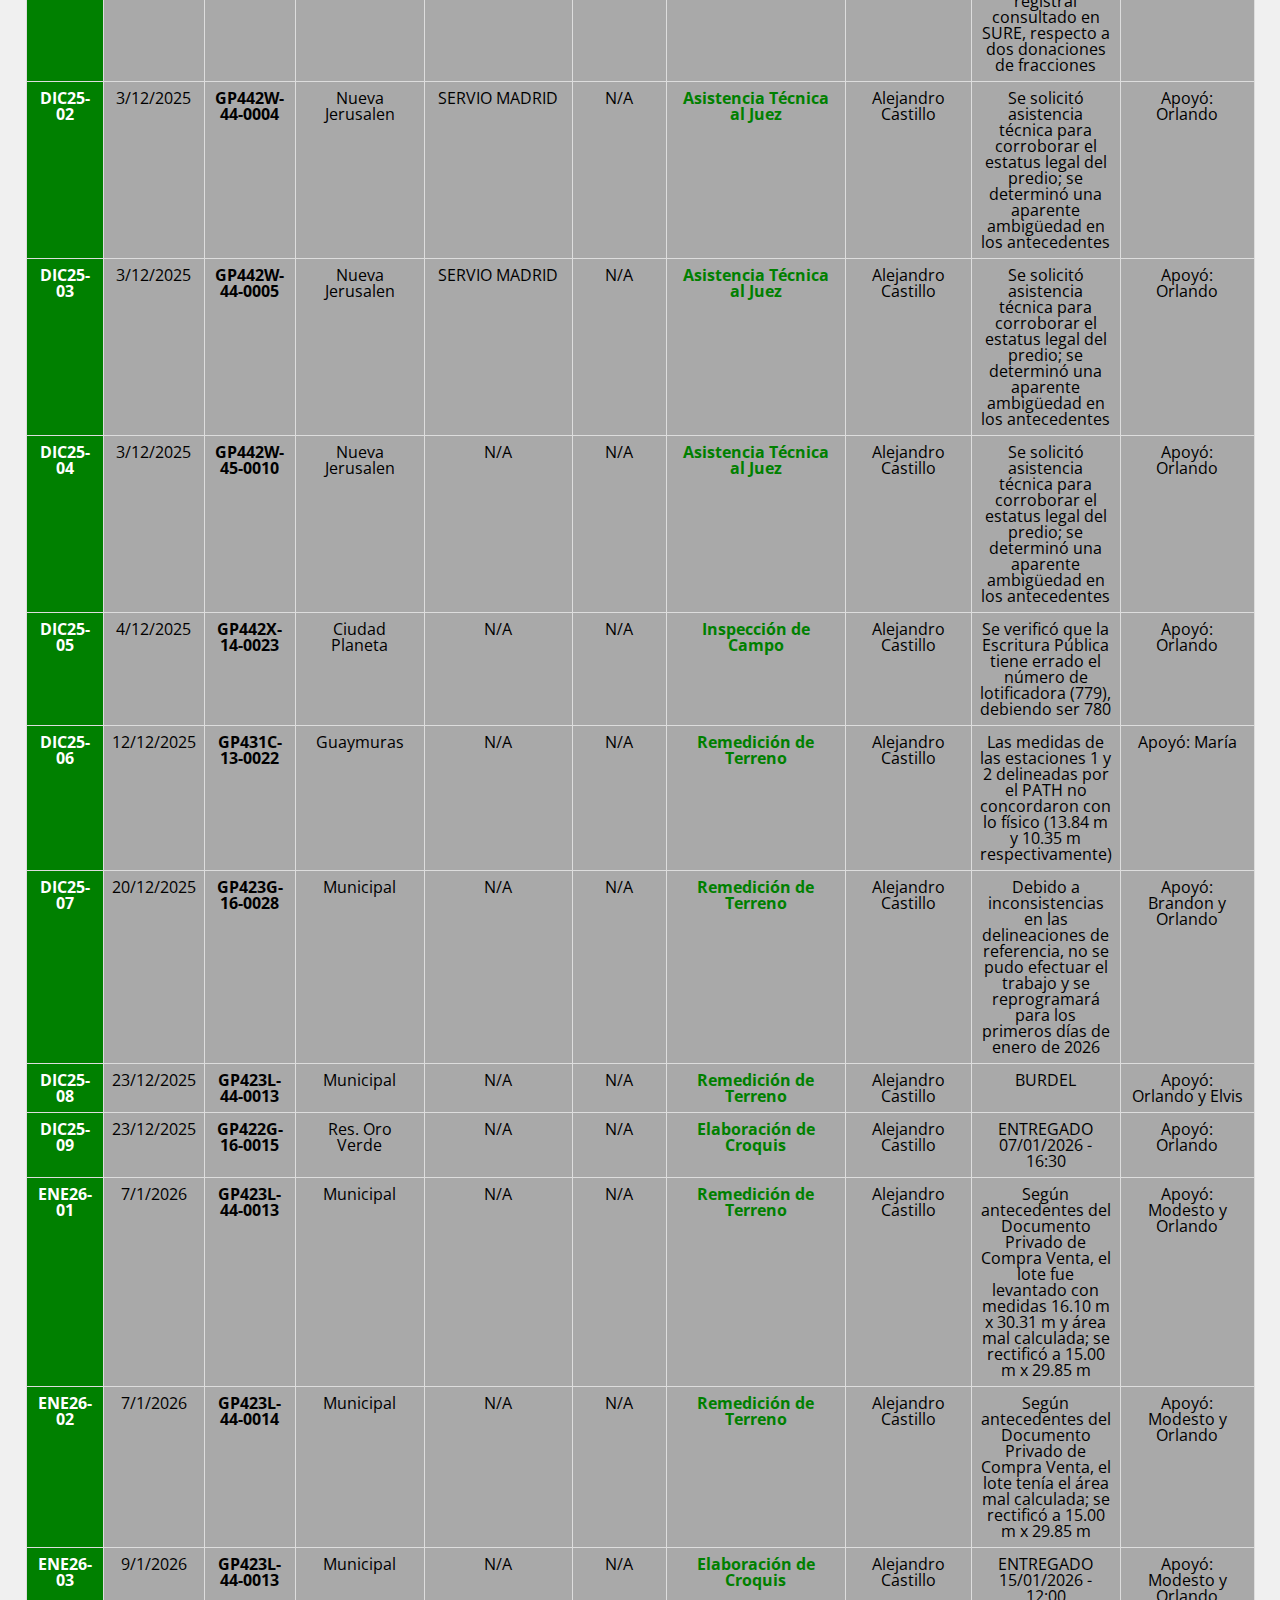
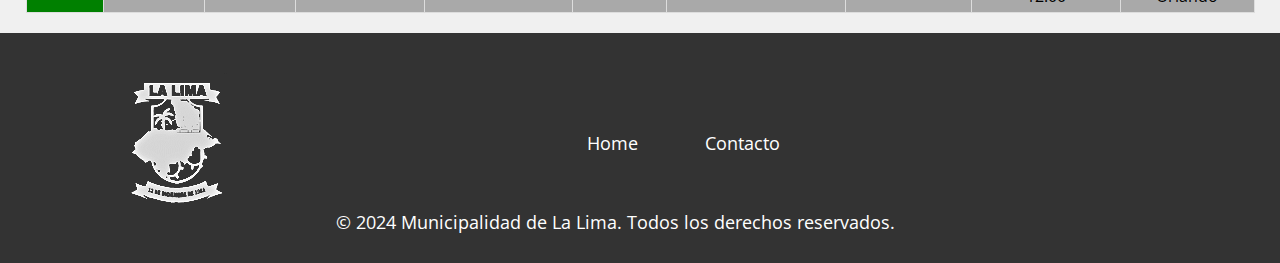
<file: ventanas/bitacora.html>
<!DOCTYPE html>
<html>
    <head>
        <meta charset="utf-8">
        <meta name="viewport" content="width=device-width initial-scale=1.0">
        <title>Bitácora Catastro</title>
        <link href="https://fonts.googleapis.com/css2?family=Montserrat:wght@300;400;700&family=Open+Sans:wght@300;400;700&display=swap" rel="stylesheet">
        <link href="../assets/css/reset.css" rel="stylesheet">
        <link href="../assets/css/head-bitacora.css" rel="stylesheet">
        <link href="../assets/css/llamada-bitacora.css" rel="stylesheet">
        <link href="../assets/css/bitacora.css" rel="stylesheet">
        <link href="../assets/css/bases.css" rel="stylesheet">
        <link href="../assets/css/normalize.css" rel="stylesheet">
        <link href="../assets/css/footer.css" rel="stylesheet">
    </head>
<body>
    <header class="head container">

        <img class="head__logo" src="../assets/img/dos-logos.png" alt="Logo Municipalidad La Lima">
        <nav class="head__navegacion">
            <ul>
                <li class="head__enlace"><a href="../index.html">Home</a></li>
                <li class="head__enlace"><a href="#">Descargas</a></li>
            </ul>
        </nav>
    </header>
    <main>

    <section class="llamada container">
        <h1 class="llamada__titulo">Municipalidad de La Lima</h1>
        <p class="llamada__texto">Departamento de Catastro</p>
        <!--<a class="llamada__boton boton" href="#">Conozca los planes</a>-->
    </section>

    <section class="bitacora" id="bitacora">

        <h1 class="bitacora-titulo">Bitácora de Catastro</h1>
    
        <label for="filtro">Búsqueda por uno ó dos criterios:</label>
        <input type="text" id="filtro1" placeholder="Filtrar por primer criterio">
        <input type="text" id="filtro2" placeholder="Filtrar por segundo criterio">
    
        <div class="total">
            <p>REGISTROS: <span id="total-registros">0</span></p>
        </div>
    
        <table id="tabla-bitacora" border="1">
            <thead>
                <tr>
                    <th>Codigo</th>
                    <th>Fecha</th>
                    <th>No. Catastral</th>
                    <th>Ubicación</th>
                    <th>Nombre Contribuyente</th>
                    <th>No. Identidad</th>
                    <th>Tipo de Trabajo</th>
                    <th>Responsables</th>
                    <th>Resolución de Trabajo</th>
                    <th>Observaciones</th>
                </tr>
            </thead>
            <tbody></tbody>
        </table>
    
        </section>
        
        <!--<button id="scroll-to-top">Subir</button>-->
    </section>  

    <footer class="footer container" id="footer">
        <img src="../assets/img/logo-blanco.png" alt="Logo Municipalidad" class="footer__logo">
        <!--<ul class="footer__social">
            <li><a href="#" class="footer__midia"><img src="../assets/img/facebook.png" alt="Ícono de Facebook"></a></li>
            <li><a href="#" class="footer__midia"><img src="../assets/img/instagram.png" alt="Ícono de Instagram"></a></li>
            <li><a href="#" class="footer__midia"><img src="../assets/img/twitter.png" alt="Ícono de Twitter"></a></li>
        </ul>-->
        
        <nav>
            <ul class="footer__navegacion">
                <li class="head__enlace"><a href="../index.html">Home</a></li>
                <li class="head__enlace"><a href="#footer">Contacto</a></li>
            </ul>
        </nav>
        <p class="creador">© 2024 Municipalidad de La Lima. Todos los derechos reservados.</p>
    </footer>
    </main>
    <script src="../assets/js/bitacora.js"></script>
</body>
</html>
</file>
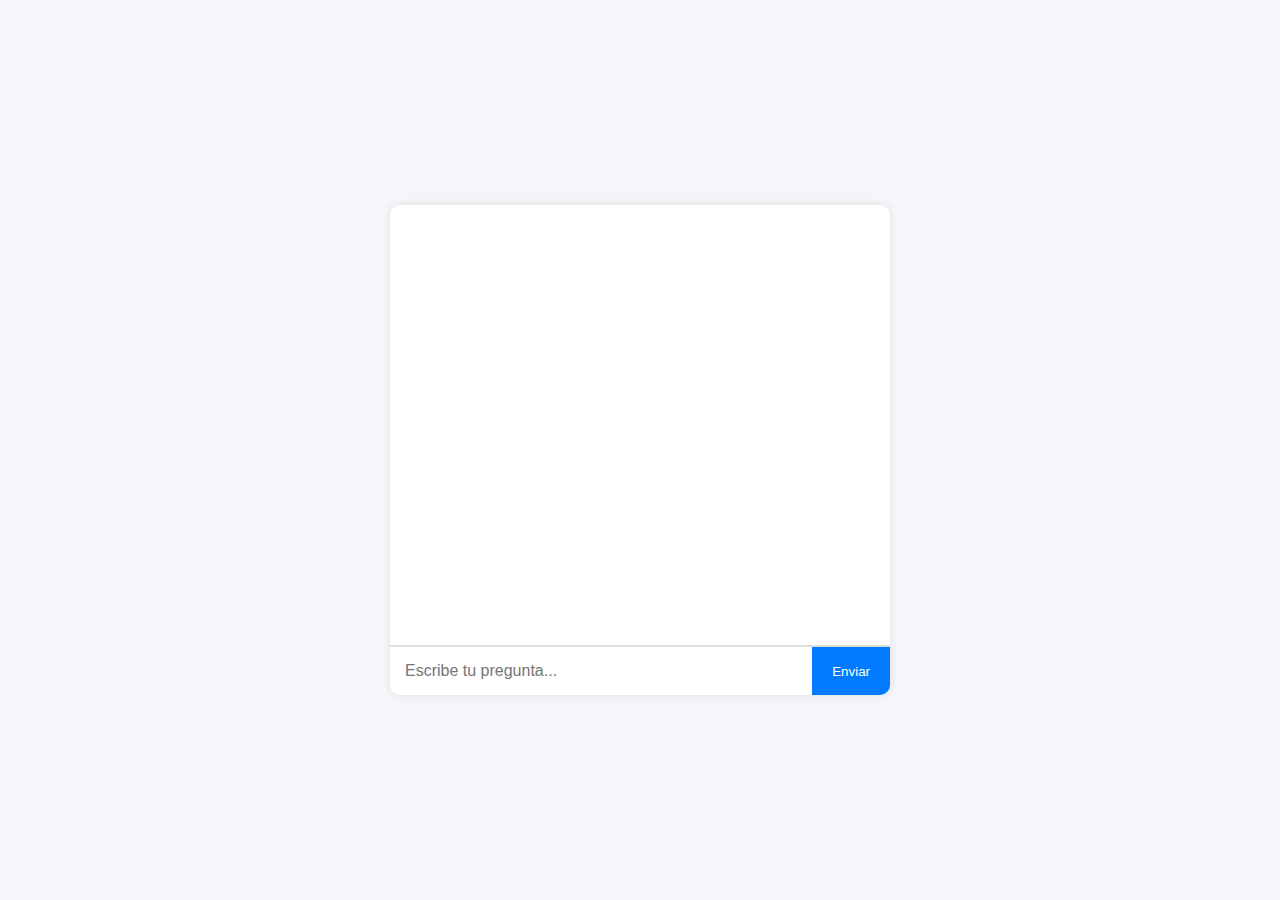
<file: ventanas/chatbot.html>
<!DOCTYPE html>
<html lang="es">
<head>
  <meta charset="UTF-8" />
  <meta name="viewport" content="width=device-width, initial-scale=1.0" />
  <title>Chatbot de Catastro</title>
  <link rel="stylesheet" href="../assets/css/chatbot.css" />
</head>
<body>
  <div class="chat-container">
    <div id="chat" class="chat-box"></div>
    <div class="input-box">
      <input type="text" id="pregunta" placeholder="Escribe tu pregunta..." />
      <button onclick="enviarPregunta()">Enviar</button>
    </div>
  </div>

  <script src="../assets/js/chatbot.js"></script>
</body>
</html>
</file>
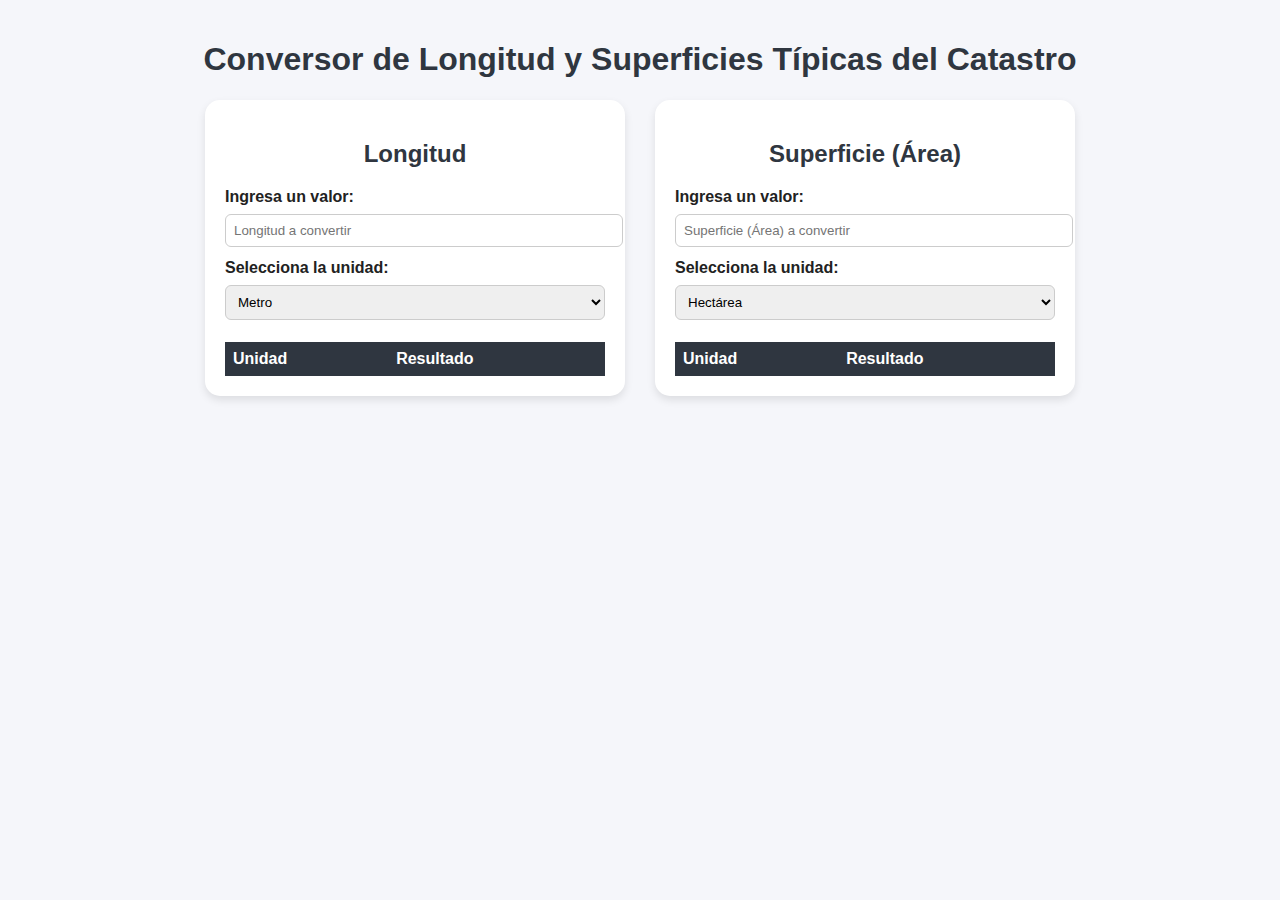
<file: ventanas/conversiones.html>
<!DOCTYPE html>
<html lang="es">
<head>
<meta charset="UTF-8">
<meta name="viewport" content="width=device-width, initial-scale=1.0">
<title>Conversor de Longitud y Superficie</title>
<style>
  body {
    font-family: Arial, sans-serif;
    background: #f5f6fa;
    margin: 0;
    padding: 20px;
    color: #222;
  }

  h1, h2 {
    text-align: center;
    color: #2f3640;
  }

  .container {
    display: flex;
    flex-wrap: wrap;
    justify-content: center;
    gap: 30px;
  }

  .card {
    background: white;
    border-radius: 15px;
    box-shadow: 0 4px 8px rgba(0,0,0,0.1);
    padding: 20px;
    width: 380px;
  }

  label {
    font-weight: bold;
  }

  input, select {
    width: 100%;
    padding: 8px;
    margin-top: 8px;
    margin-bottom: 12px;
    border: 1px solid #ccc;
    border-radius: 6px;
  }

  table {
    width: 100%;
    border-collapse: collapse;
    margin-top: 10px;
  }

  th, td {
    text-align: left;
    padding: 8px;
  }

  tr:nth-child(even) {
    background: #f0f0f0;
  }

  th {
    background: #2f3640;
    color: white;
  }
</style>
</head>
<body>
  <h1>Conversor de Longitud y Superficies Típicas del Catastro</h1>

  <div class="container">
    <!-- Conversor de Longitud -->
    <div class="card">
      <h2>Longitud</h2>
      <label for="valorLongitud">Ingresa un valor:</label>
      <input type="number" id="valorLongitud" placeholder="Longitud a convertir" step="any">

      <label for="unidadLongitud">Selecciona la unidad:</label>
      <select id="unidadLongitud">
        <option value="metro">Metro</option>
        <option value="vara">Vara</option>
        <option value="pie">Pie</option>
        <option value="pulgada">Pulgada</option>
        <option value="legua">Legua</option>
        <option value="yarda">Yarda</option>
      </select>

      <table>
        <thead>
          <tr><th>Unidad</th><th>Resultado</th></tr>
        </thead>
        <tbody id="resultadosLongitud"></tbody>
      </table>
    </div>

    <!-- Conversor de Superficies -->
    <div class="card">
      <h2>Superficie (Área)</h2>
      <label for="valorSuperficie">Ingresa un valor:</label>
      <input type="number" id="valorSuperficie" placeholder="Superficie (Área) a convertir" step="any">

      <label for="unidadSuperficie">Selecciona la unidad:</label>
      <select id="unidadSuperficie">
        <option value="hectarea">Hectárea</option>
        <option value="manzana">Manzana</option>
        <option value="tarea">Tarea</option>
        <option value="metro2">Metro Cuadrado</option>
        <option value="vara2">Vara Cuadrada</option>
        <option value="pie2">Pie Cuadrado</option>
        <option value="pulgada2">Pulgada Cuadrada</option>
      </select>

      <table>
        <thead>
          <tr><th>Unidad</th><th>Resultado</th></tr>
        </thead>
        <tbody id="resultadosSuperficie"></tbody>
      </table>
    </div>
  </div>

<script>
  // Conversor de Longitud
  const factoresLongitud = {
    metro: 1,
    vara: 1 / 1.19760479, // 1 vara = 0.835 m => 1 m = 1.196 varas
    pie: 3.28084,
    pulgada: 39.3701,
    legua: 1 / 5572.7,
    yarda: 1.09361
  };

  const nombresLongitud = {
    metro: "Metros",
    vara: "Varas",
    pie: "Pies",
    pulgada: "Pulgadas",
    legua: "Leguas",
    yarda: "Yardas"
  };

  function convertirLongitud() {
    const valor = parseFloat(document.getElementById("valorLongitud").value);
    const unidad = document.getElementById("unidadLongitud").value;
    const cuerpo = document.getElementById("resultadosLongitud");
    cuerpo.innerHTML = "";
    if (isNaN(valor)) return;

    const metros = valor / factoresLongitud[unidad];

    for (const [u, factor] of Object.entries(factoresLongitud)) {
      const resultado = metros * factor;
      cuerpo.innerHTML += `<tr><td><b>${nombresLongitud[u]}</b></td><td>${resultado.toFixed(6)}</td></tr>`;
    }
  }

  document.getElementById("valorLongitud").addEventListener("input", convertirLongitud);
  document.getElementById("unidadLongitud").addEventListener("change", convertirLongitud);

  // Conversor de Superficies
  const factoresSuperficie = {
    hectarea: 10000,
    manzana: 6972.24,
    tarea: 435.765,
    metro2: 1,
    vara2: 1 / 1.43426,
    pie2: 1 / 10.7639,
    pulgada2: 1 / 1550
  };

  const nombresSuperficie = {
    hectarea: "Hectáreas",
    manzana: "Manzanas",
    tarea: "Tareas",
    metro2: "Metros Cuadrados",
    vara2: "Varas Cuadradas",
    pie2: "Pies Cuadrados",
    pulgada2: "Pulgadas Cuadradas"
  };

  function convertirSuperficie() {
    const valor = parseFloat(document.getElementById("valorSuperficie").value);
    const unidad = document.getElementById("unidadSuperficie").value;
    const cuerpo = document.getElementById("resultadosSuperficie");
    cuerpo.innerHTML = "";
    if (isNaN(valor)) return;

    const metros2 = valor * factoresSuperficie[unidad];

    for (const [u, factor] of Object.entries(factoresSuperficie)) {
      const resultado = metros2 / factor;
      cuerpo.innerHTML += `<tr><td><b>${nombresSuperficie[u]}</b></td><td>${resultado.toFixed(6)}</td></tr>`;
    }
  }

  document.getElementById("valorSuperficie").addEventListener("input", convertirSuperficie);
  document.getElementById("unidadSuperficie").addEventListener("change", convertirSuperficie);
</script>
</body>

</html>
</file>
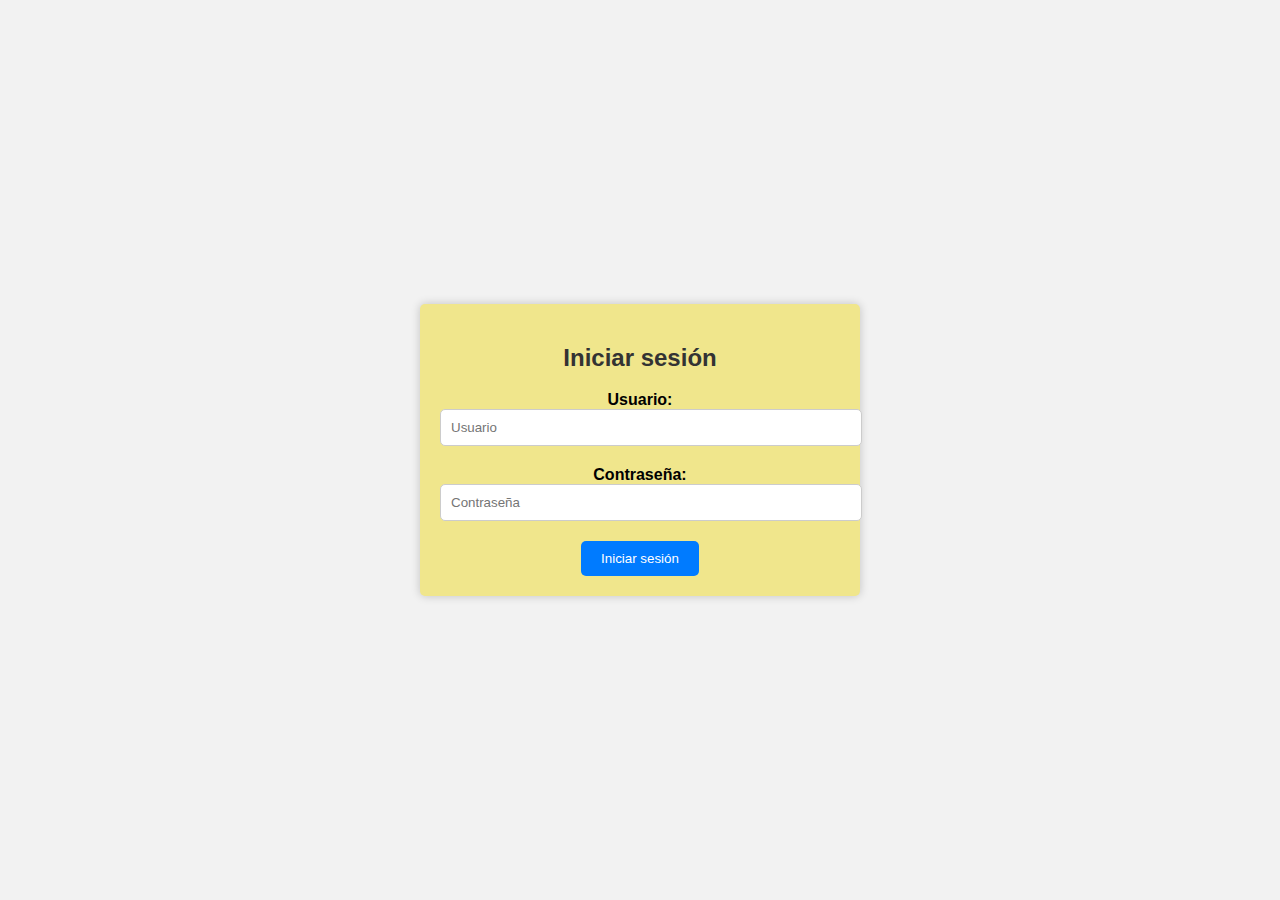
<file: ventanas/login-fichas.html>
<!DOCTYPE html>
<html lang="en">

<head>
    <meta charset="UTF-8">
    <meta name="viewport" content="width=device-width, initial-scale=1.0">
    <title>Iniciar sesión</title>
    <style>
        body {
            font-family: Arial, Helvetica, sans-serif;
            background-color: #f2f2f2;
            margin: 0;
            padding: 0;
            display: flex;
            justify-content: center;
            align-items: center;
            height: 100vh;
        }

        .container {
            background-color:khaki;
            border-radius: 5px;
            box-shadow: 0 0 10px rgba(0, 0, 0, 0.2);
            padding: 20px;
            max-width: 400px;
            width: 100%;
            text-align: center;
        }

        h2 {
            color: #333;
        }

        .form-group {
            margin-bottom: 20px;
        }

        label {
            display: block;
            font-weight: bold;
        }

        input[type="text"],
        input[type="password"] {
            width: 100%;
            padding: 10px;
            border: 1px solid #ccc;
            border-radius: 5px;
        }

        button {
            background-color: #007bff;
            color: #fff;
            border: none;
            padding: 10px 20px;
            border-radius: 5px;
            cursor: pointer;
        }

        button:hover {
            background-color: #0056b3;
        }

        .message {
            font-size: 14px;
            color: #ff0000;
        }
    </style>
</head>

<body>
    <div class="container">
        <h2>Iniciar sesión</h2>
        <div class="form-group">
            <label for="username">Usuario:</label>
            <input type="text" id="username" name="username" placeholder="Usuario">
        </div>
        <div class="form-group">
            <label for="password">Contraseña:</label>
            <input type="password" id="password" name="password" placeholder="Contraseña">
        </div>
        <button onclick="login()">Iniciar sesión</button>
    </div>

    <script>
        function login() {
            var username = document.getElementById("username").value;
            var password = document.getElementById("password").value;

            // Aquí puedes agregar la lógica de autenticación
            // Por ejemplo, puedes comparar el username y password con valores predefinidos o hacer una solicitud a un servidor.
            // Por simplicidad, aquí solo mostramos una alerta.

            if (username === "Catastro01" && password === "Cata01") {
                //alert("Inicio de sesión exitoso");
                window.location.href = "bitacora-fichas.html";
            } else {
                alert("Usuario/Password incorrectos. Por favor, inténtalo de nuevo.");
            }
        }
    </script>
</body>

</html>
</file>
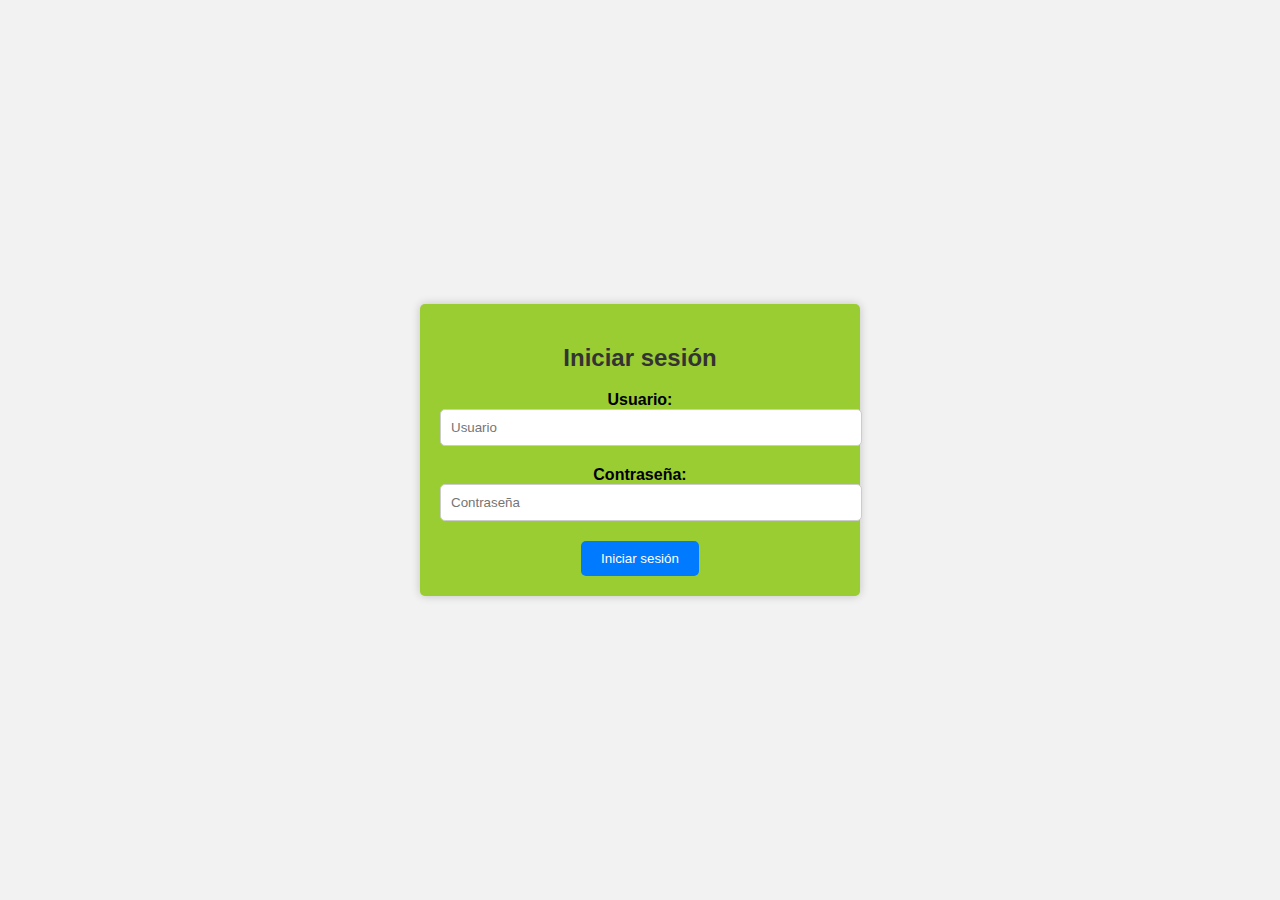
<file: ventanas/login.html>
<!DOCTYPE html>
<html lang="en">
<head>
    <meta charset="UTF-8">
    <meta name="viewport" content="width=device-width, initial-scale=1.0">
    <title>Iniciar sesión</title>
    <style>
        body {
            font-family: Arial, Helvetica, sans-serif;
            background-color: #f2f2f2;
            margin: 0;
            padding: 0;
            display: flex;
            justify-content: center;
            align-items: center;
            height: 100vh;
        }

        .container {
            background-color:yellowgreen;
            border-radius: 5px;
            box-shadow: 0 0 10px rgba(0, 0, 0, 0.2);
            padding: 20px;
            max-width: 400px;
            width: 100%;
            text-align: center;
        }

        h2 {
            color: #333;
        }

        .form-group {
            margin-bottom: 20px;
        }

        label {
            display: block;
            font-weight: bold;
        }

        input[type="text"],
        input[type="password"] {
            width: 100%;
            padding: 10px;
            border: 1px solid #ccc;
            border-radius: 5px;
        }

        button {
            background-color: #007bff;
            color: #fff;
            border: none;
            padding: 10px 20px;
            border-radius: 5px;
            cursor: pointer;
        }

        button:hover {
            background-color: #0056b3;
        }

        .message {
            font-size: 14px;
            color: #ff0000;
        }
    </style>
</head>
<body>
    <div class="container">
        <h2>Iniciar sesión</h2>
        <div class="form-group">
            <label for="username">Usuario:</label>
            <input type="text" id="username" name="username" placeholder="Usuario">
        </div>
        <div class="form-group">
            <label for="password">Contraseña:</label>
            <input type="password" id="password" name="password" placeholder="Contraseña">
        </div>
        <button onclick="login()">Iniciar sesión</button>
    </div>

    <script>
        function login() {
            var username = document.getElementById("username").value;
            var password = document.getElementById("password").value;

            // Aquí puedes agregar la lógica de autenticación
            // Por ejemplo, puedes comparar el username y password con valores predefinidos o hacer una solicitud a un servidor.
            // Por simplicidad, aquí solo mostramos una alerta.
            
            if (username === "Catastro01" && password === "Cata06") {
                //alert("Inicio de sesión exitoso");
                window.location.href = "bitacora.html";
            } else {
                alert("Usuario/Password incorrectos. Por favor, inténtalo de nuevo.");
            }
        }
    </script>
</body>
</html>
</file>
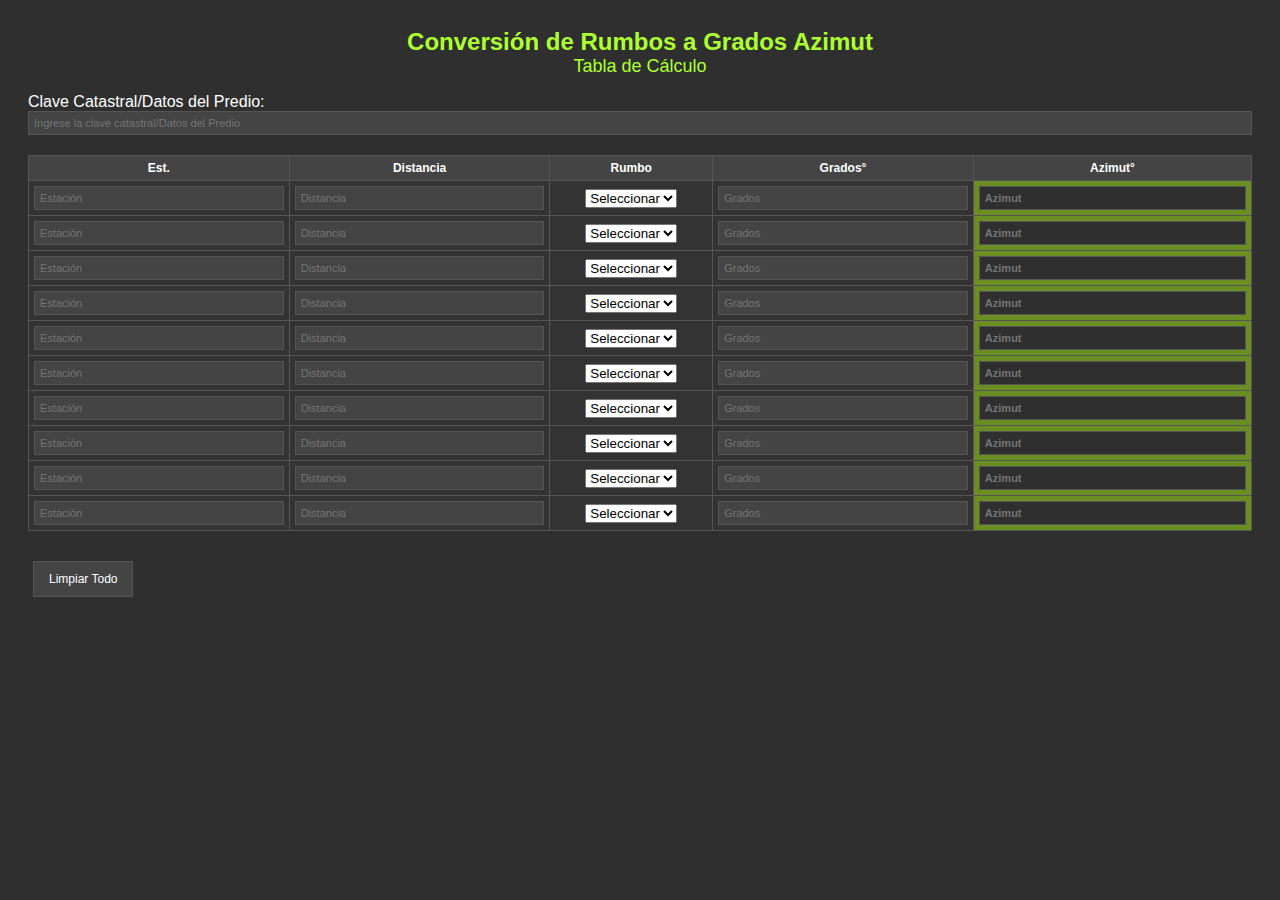
<file: ventanas/rumbos.html>
<!DOCTYPE html>
<html lang="es">

<head>
    <meta charset="UTF-8">
    <meta name="viewport" content="width=device-width, initial-scale=1.0">
    <title>Conversión de Rumbos a Grados Azimut</title>
    <style>
        body {
            font-family: Arial, sans-serif;
            background-color: #2f2f2f;
            color: white;
            padding: 20px;
        }

        .cadastral-key {
            width: 80%;
            font-size: 14px;
        }

        table {
            width: 100%;
            border-collapse: collapse;
            margin: 20px 0;
            /*20px*/
        }

        table th,
        table td {
            font-size: 12px;
            border: 1px solid #555;
            padding: 5px;
            /*10px*/
            text-align: center;
        }

        table th {
            background-color: #444;
        }

        table td {
            background-color: #333;
        }

        table td:nth-child(4) input {
            color: greenyellow;
            /* Cambia el color del texto aquí */
        }

        table td:nth-child(5) input {
            color: orangered;
            /* Cambia el color del texto aquí */
            font-weight: bold;
            /* Opcional: hace el texto en negrita */
            background-color: #2f2f2f;
        }

        tbody tr td:nth-child(5) {
            background-color: olivedrab;
            /* Establece el color de fondo para la primera celda de cada fila*/
        }

        input[type="text"] {
            width: 100%;
            font-size: 11px;
            padding: 5px;
            box-sizing: border-box;
            background-color: #444;
            color: white;
            border: 1px solid #555;
        }


        .header {
            text-align: center;
            font-size: 24px;
            font-weight: bold;
            color: greenyellow;
        }

        .sub-header {
            text-align: center;
            font-size: 18px;
            color: greenyellow;
            padding-bottom: 1rem;
        }

        button {
            margin: 10px 5px;
            padding: 10px 15px;
            font-size: 12px;
            cursor: pointer;
            background-color: #444;
            color: white;
            border: 1px solid #555;
        }
    </style>
</head>

<body>
    <div class="header">Conversión de Rumbos a Grados Azimut</div>
    <div class="sub-header">Tabla de Cálculo</div>
    <div>
        <label for="cadastral-key">Clave Catastral/Datos del Predio:</label>
        <input type="text" id="cadastral-key" placeholder="Ingrese la clave catastral/Datos del Predio">
    </div>
    <table>
        <thead>
            <tr>
                <th>Est.</th>
                <th>Distancia</th>
                <th>Rumbo</th>
                <th>Grados°</th>
                <th>Azimut°</th>
            </tr>
        </thead>
        <tbody id="table-body">
            <!-- Se crean dinámicamente 10 filas -->
        </tbody>
    </table>
    <div>
        <button id="clear-button">Limpiar Todo</button>
    </div>
    <script>
        // Función para calcular el azimut
        function calculateAzimut(input) {
            const row = input.closest('tr');
            const rumbo = row.querySelector('select').value;
            const degrees = parseFloat(row.querySelector('.degrees').value) || 0;
            const azCell = row.querySelector('td:nth-child(5) input');

            let azimut = '';

            if (rumbo && degrees) {
                switch (rumbo) {
                    case 'NorEste':
                        azimut = degrees;
                        break;
                    case 'SurEste':
                        azimut = 180 - degrees;
                        break;
                    case 'SurOeste':
                        azimut = 180 + degrees;
                        break;
                    case 'NorOeste':
                        azimut = 360 - degrees;
                        break;
                }
            }

            azCell.value = azimut ? azimut.toFixed(2) : '';
        }

        // Crear las 10 filas dinámicamente al cargar la página
        function createRows() {
            const tableBody = document.querySelector('#table-body');
            tableBody.innerHTML = ''; // Limpia cualquier contenido previo

            for (let i = 0; i < 10; i++) {
                const row = document.createElement('tr');
                row.innerHTML = `
            <td><input type="text" id="station-${i}" placeholder="Estación"></td>
            <td><input type="text" id="distance-${i}" placeholder="Distancia"></td>
            <td>
                <select id="rumbo-${i}" onchange="calculateAzimut(this)">
                    <option value="" disabled selected>Seleccionar</option>
                    <option value="NorEste">NorEste</option>
                    <option value="SurEste">SurEste</option>
                    <option value="SurOeste">SurOeste</option>
                    <option value="NorOeste">NorOeste</option>
                </select>
            </td>
            <td><input type="text" id="degrees-${i}" class="degrees" placeholder="Grados" oninput="calculateAzimut(this)"></td>
            <td><input type="text" id="azimuth-${i}" placeholder="Azimut" readonly></td>
        `;
                tableBody.appendChild(row);
            }
        }

        // Guardar datos automáticamente al cerrar la página
        window.onbeforeunload = function () {
            const rowsData = [];
            for (let i = 0; i < 10; i++) {
                rowsData.push({
                    station: document.getElementById(`station-${i}`).value,
                    distance: document.getElementById(`distance-${i}`).value,
                    rumbo: document.getElementById(`rumbo-${i}`).value,
                    degrees: document.getElementById(`degrees-${i}`).value,
                    azimuth: document.getElementById(`azimuth-${i}`).value
                });
            }

            const cadastralKey = document.getElementById('cadastral-key').value;
            localStorage.setItem('tableData', JSON.stringify(rowsData));
            localStorage.setItem('cadastralKey', cadastralKey);
        };

        // Cargar datos automáticamente al abrir la página
        function loadTable() {
            const savedData = localStorage.getItem('tableData');
            const savedCadastralKey = localStorage.getItem('cadastralKey');

            if (savedCadastralKey) {
                document.getElementById('cadastral-key').value = savedCadastralKey;
            }

            if (!savedData) return;

            const rowsData = JSON.parse(savedData);
            rowsData.forEach((row, index) => {
                document.getElementById(`station-${index}`).value = row.station || '';
                document.getElementById(`distance-${index}`).value = row.distance || '';
                document.getElementById(`rumbo-${index}`).value = row.rumbo || '';
                document.getElementById(`degrees-${index}`).value = row.degrees || '';
                document.getElementById(`azimuth-${index}`).value = row.azimuth || '';
            });
        }

        // Limpiar la tabla y la clave catastral
        function clearData() {
            localStorage.removeItem('tableData');
            localStorage.removeItem('cadastralKey');

            document.getElementById('cadastral-key').value = '';
            createRows();
        }

        // Crear las filas y cargar datos al abrir la página
        window.onload = function () {
            createRows();
            loadTable();

            // Añadir el evento al botón de limpiar
            document.getElementById('clear-button').addEventListener('click', clearData);
        };


    </script>
</body>

</html>
</file>
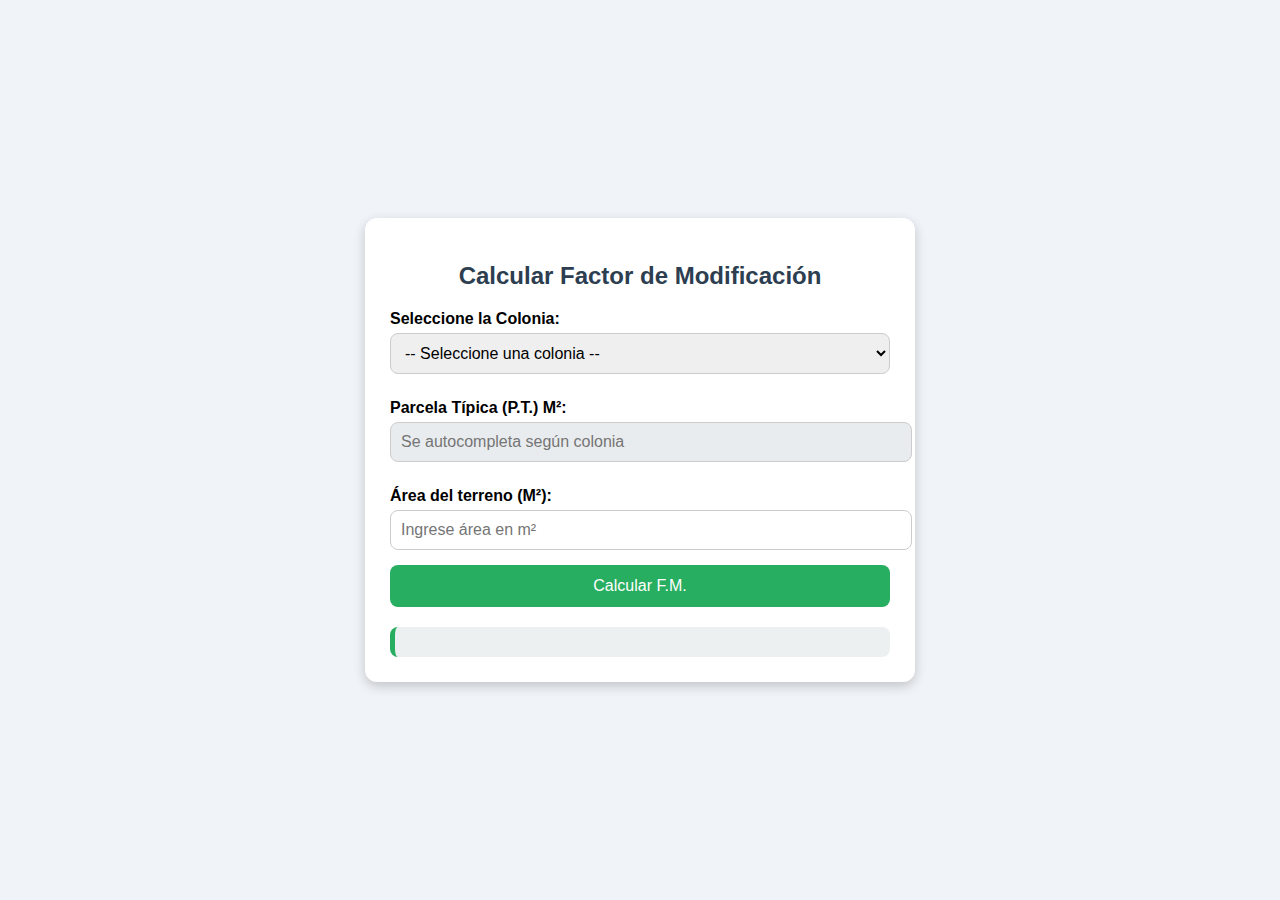
<file: ventanas/tipicas.html>
<!DOCTYPE html>
<html lang="es">

<head>
    <meta charset="UTF-8">
    <meta name="viewport" content="width=device-width, initial-scale=1.0">
    <title>Cálculo del Factor de Modificación</title>
    <style>
        body {
            font-family: Arial, sans-serif;
            background: #f0f4f8;
            display: flex;
            justify-content: center;
            align-items: center;
            height: 100vh;
            margin: 0;
        }

        .container {
            background: white;
            padding: 25px;
            border-radius: 12px;
            box-shadow: 0px 4px 12px rgba(0, 0, 0, 0.2);
            max-width: 500px;
            width: 100%;
        }

        h2 {
            text-align: center;
            margin-bottom: 20px;
            color: #2c3e50;
        }

        label {
            font-weight: bold;
            display: block;
            margin: 10px 0 5px;
        }

        select,
        input {
            width: 100%;
            padding: 10px;
            border: 1px solid #ccc;
            border-radius: 8px;
            margin-bottom: 15px;
            font-size: 16px;
        }

        #pt[readonly] {
            background-color: #e9ecef;
            color: #495057;
            cursor: not-allowed;
        }


        button {
            width: 100%;
            background: #27ae60;
            color: white;
            border: none;
            padding: 12px;
            border-radius: 8px;
            font-size: 16px;
            cursor: pointer;
        }

        button:hover {
            background: #219150;
        }

        .resultado {
            margin-top: 20px;
            padding: 15px;
            background: #ecf0f1;
            border-left: 5px solid #27ae60;
            border-radius: 8px;
            font-size: 18px;
            text-align: center;
            font-weight: bold;
            color: #2c3e50;
        }
    </style>
</head>

<body>
    <div class="container">
        <h2>Calcular Factor de Modificación</h2>

        <label for="colonia">Seleccione la Colonia:</label>
        <select id="colonia" onchange="actualizarPT()">
            <option value="">-- Seleccione una colonia --</option>
            <option value="128.00">RES. BUENOS AIRES</option>
            <option value="153.00">RES. VILLA SAN FERNANDO</option>
            <option value="80.00">CIUDAD PLANETA</option>
            <option value="350.00">INDEPENDENCIA</option>
            <option value="300.00">COTRALMHYH</option>
            <option value="100.00">DONALDO SIERRA</option>
            <option value="250.00">22 DE MAYO</option>
            <option value="140.00">NUEVA JERUSALEN</option>
            <option value="126.00">GUAYMURAS</option>
            <option value="300.00">SAN CRISTOBAL</option>
            <option value="150.00">SANTA ISABEL APLICANO</option>
            <option value="144.00">GRACIAS A DIOS</option>
            <option value="500.00">QUINTA VENECIA</option>
            <option value="500.00">AGUA PRIETA</option>
            <option value="251.00">EL ROSARIO</option>
            <option value="6972.24">JARDINES DE LA MESA</option>
            <option value="200.00">LA VIRTUD</option>
            <option value="150.00">SECTOR POLVORIN</option>
            <option value="80.00">SECTOR PLANETA</option>
            <option value="160.00">RES. VILLA NOVA</option>
            <option value="150.00">COL. SAN FRANCISCO</option>
            <option value="200.00">VILLAS VALENCIA</option>
            <option value="200.00">VILLAS DEL CAMPO</option>
            <option value="151.00">COL. LOS OLIVOS</option>
            <option value="200.00">RODAS ALVARADO</option>
            <option value="225.00">ALVAREZ MARTINEZ</option>
            <option value="500.00">BELLA VISTA</option>
            <option value="300.00">SITRATERCO</option>
            <option value="400.00">4 DE JULIO</option>
            <option value="150.00">BARRIO EL MIXTO</option>
            <option value="350.00">EL MAESTRO</option>
            <option value="150.00">FRATERNIDAD I</option>
            <option value="167.00">FRATERNIDAD II</option>
            <option value="80.00">RAFAEL CERRATO</option>
            <option value="450.00">BARRIO LAS FLORES</option>
            <option value="150.00">23 DE SEPTIEMBRE</option>
            <option value="150.00">LOS ANGELES</option>
            <option value="100.00">GUADALUPE</option>
            <option value="200.00">CENTRO NORTE</option>
            <option value="13.76">CENTRO NORTE (MERC. SAN JOSE)</option>
            <option value="200.00">CAMPO COLOMBIA</option>
            <option value="400.00">CENTRO SUR</option>
            <option value="400.00">SULA</option>
            <option value="400.00">BARRIO ALPHA</option>
            <option value="400.00">EL CAIMAN</option>
            <option value="300.00">CHULA VISTA</option>
            <option value="300.00">LOS PINOS</option>
            <option value="500.00">TELA</option>
            <option value="350.00">EL ITALIANO</option>
            <option value="400.00">EL CEMENTERIO</option>
            <option value="280.00">MUNICIPAL</option>
            <option value="250.00">MARTINEZ RIVERA</option>
            <option value="360.00">GUARUMA I</option>
            <option value="150.00">ROMA</option>
            <option value="200.00">FILADELFIA</option>
            <option value="300.00">BOCOK SELVA</option>
            <option value="139.50">NUEVA GUADALUPE</option>
            <option value="144.00">REFORMADA</option>
            <option value="650.00">SITRAINA</option>
            <option value="69.00">BRAMADERO</option>
            <option value="360.00">BRIDEN</option>
            <option value="226.00">VILLAS CATALINA</option>
            <option value="450.00">RES. VILLA ESTHER</option>
            <option value="216.00">RES. ORO VERDE</option>
            <option value="225.00">RES. RIO TINTO/option>
            <option value="275.00">RES. RIBERALTA</option>
            <option value="2000.00">ZONA AMERICANA</option>
            <option value="2000.00">ZONA HOSPITAL</option>
            <option value="400.00">CHIQUITA - USULA</option>
            <option value="300.00">LUIS THIEBAUD</option>
            <option value="300.00">LA PAZ</option>
            <option value="400.00">CAMPO PINEDA</option>
            <option value="400.00">CAMPO DOS</option>
            <option value="450.00">FLORES DE ORIENTE</option>
            <option value="300.00">SUYAPA</option>
            <option value="400.00">SAN JOSE</option>
            <option value="220.00">NUEVO SAN JUAN</option>
            <option value="90.00">EL BUEN SAMARITANO</option>
            <option value="300.00">NUEVO RENACER</option>
            <option value="460.00">CAMPO SAN JUAN</option>
            <option value="2200.00">SECTOR SAN JUAN</option>
            <option value="2500.00">LAS MAÑANITAS</option>
            <option value="427.00">COPEN VIEJO</option>
            <option value="500.00">COPEN NUEVO</option>
            <option value="121.50">COL. CRUZ DE VALENCIA</option>
            <option value="300.00">ALDEA 17 DE ENERO (LAS METALICAS)</option>
            <option value="6972.24">ALDEA CRUZ DE VALENCIA</option>
            <option value="650.00">ALDEA MONTE VIDEO</option>
            <option value="1000.00">ALDEA LAS ROSAS</option>
            <option value="10000.00">CAMPO INDIANA</option>
            <option value="1.00">ALDEA EL PARAISO</option>
            <option value="10000.00">FINCA ZAPOTE</option>
            <option value="200.00">FINCA COLOMBIA</option>
            <!-- Aquí se pueden agregar todas las demás colonias de la tabla -->
        </select>

        <label for="pt">Parcela Típica (P.T.) M²:</label>
        <input type="number" id="pt" readonly placeholder="Se autocompleta según colonia">

        <label for="area">Área del terreno (M²):</label>
        <input type="number" id="area" placeholder="Ingrese área en m²">

        <button onclick="calcularFM()">Calcular F.M.</button>

        <div id="resultado" class="resultado"></div>
    </div>

    <script>
        function actualizarPT() {
            let select = document.getElementById("colonia");
            let ptInput = document.getElementById("pt");
            ptInput.value = select.value;
        }

        function calcularFM() {
            let pt = parseFloat(document.getElementById("pt").value);
            let area = parseFloat(document.getElementById("area").value);
            let resultadoDiv = document.getElementById("resultado");

            if (isNaN(pt) || isNaN(area) || area <= 0) {
                resultadoDiv.innerHTML = "⚠️ Ingrese valores válidos.";
                resultadoDiv.style.color = "red";
                return;
            }

            let fm = (pt / area) * 0.3 + 0.7;
            resultadoDiv.innerHTML = "✅ El Factor de Modificación es: <br><span style='color:#27ae60; font-size:22px'>" + fm.toFixed(4) + "</span>";
            resultadoDiv.style.color = "#2c3e50";
        }
    </script>
</body>

</html>
</file>
<file: assets/css/head-bitacora-cambios.css>
.head {
    color: var(--background-blanco);

    width: 100%;

    box-sizing: border-box;

    display: flex;
    flex-direction: column;
    align-items: center;

    padding-top: .55rem;
    padding-bottom: .55rem;

    border-bottom:none;

    position: absolute;
}

/* Estilo general */
.head__logo {
    background: 15%;
    margin-top: 0.15rem;
    margin-bottom: 1rem;
    padding-left: 3rem;
}

.head__navegacion {
    text-align: center;
    color: #f8e004;
}

.head__enlace {
    font-size: 1.1rem;
    display: inline-block;
    margin: 0.7rem; /*0.7rem*/
    position: relative; /* Necesario para los submenús */
    padding-right: 1rem;
    padding-left: 1.5rem;
}

.head__enlace > a {
    text-decoration: none;
    color:orangered;
}

.head__enlace:hover > a {
    color:#f8e004;
    text-decoration: underline;
    /*font-size: 1.1rem;*/
    /*font-family:Cambria, Cochin, Georgia, Times, 'Times New Roman', serif;*/
}

/* Estilo para el submenú */
.dropdown__menu {
    display: none;
    position: absolute;
    top: 100%;
    left: 0;
    background-color: #333;
    opacity: 1; /*MODIFICADO*/
    padding: 0.5rem;
    list-style: none;
    margin: 0;
    border-radius: 5px;
    z-index: 1000;
}

.dropdown__menu li {
    margin: 0.3rem 0;
}

.dropdown__menu li a {
    color: white;
    text-decoration: none;
    padding: 0.3rem 1rem;
    display: block;
    font-size: 0.9rem;
}

.dropdown__menu li a:hover {
    background-color: #04f839;
    color: #333;
}

/* Mostrar el submenú al pasar el cursor */
.head__enlace:hover .dropdown__menu {
    display: block;
}

/* Estilos responsivos */
@media screen and (min-width: 960px) {
    .head {
        display: flex;
        flex-direction: row;
        justify-content: space-between;
        align-items: center;
        /*border-bottom: 1px solid var(--border-cabecera-mobile);*/
    }

    .head__navegacion {
        display: flex;
        gap: 1rem;
    }

    .head__enlace:hover > a {
        color:#f8e004;
    }
}

@media screen and (max-width: 768px) {
    .head {
        border-bottom: 1px solid var(--border-cabecera-mobile);
    }

    .head__navegacion {
        flex-direction: column;
        text-align: center;
    }

    .head__enlace {
        margin: 0.5rem 0;
    }
}
</file>
<file: assets/css/llamada-bitacora-cambios.css>
.llamada  {
    display: flex;
    flex-direction: column;
    align-items: center;

    color: black; /*var(--background-blanco)*/
    text-align: center;
    
    background-color:turquoise;

    padding-top: 16.25rem;
    padding-bottom: 1.5rem;
}

.llamada__titulo {
    font-family: var(--montserrat);
    font-size: 2.25rem;
    font-weight: 700;
    text-transform: uppercase;

    margin-top: 1rem;
    margin-bottom: 0.25rem;
}

.llamada__texto {
    font-size: 1.85rem;
    line-height: normal;
   
    margin-top: 1rem;
    margin: 0 auto 1.5rem;
}

/*
.llamada__boton {
    width: 100%;
}
*/

@media screen and (min-width: 1024px){
    .llamada {
        /*background-image: url(../img/bg-intro.png);*/
        background-size: cover;
        padding-top: 8.25rem;
    }
    .llamada__titulo {
        color:black;
        font-size: 5.25rem;
        margin-bottom: 2rem;
    }

    .llamada__texto {
        color:black;
        font-size: 3.25rem;
        line-height: normal;
    
        margin: 0 auto 2.5rem;
    }
}
</file>
<file: assets/css/bitacora-cambios.css>
body {
    text-align: center;
    background-color: #f0f0f0;
}

.bitacora {
    display: flex;
    flex-direction: column;
    align-items: center; /* Centra verticalmente los elementos dentro de la sección */
}

/* la tabla */

.bitacora-titulo {
    color: var(--fuente-ceniza-oscuro);
    font-size: 1.5rem;
    font-family: var(--montserrat);
    text-transform: uppercase;
    text-align: center;
    margin-bottom: 1rem;
    padding-top: 2rem;
    font-size: 2em;
    /*margin: 0 0 1em;*/
    clear:left;
}

label {
    flex: 1; /* Expande el espacio disponible para el label */
    text-align: left; /* Alinea el texto del label a la derecha */
    margin-right: 10px; /* Espacio entre el label y el campo de entrada */
    font-weight: bold;
}

input[type="text"] {
    width: 40%; /* El campo de entrada ocupará el 50% del ancho de su contenedor (la sección) */
}
    

select {
    padding: 5px;
    margin-bottom: 20px;
}

.total {
    color:orangered;
    font-size: 0.5rem;
    font-family:'Lucida Sans', 'Lucida Sans Regular', 'Lucida Grande', 'Lucida Sans Unicode', Geneva, Verdana, sans-serif;
    font-weight: bold;
    text-transform: uppercase;
    text-align: center;
    margin-bottom: 1rem;
    font-size: 2em;
    /*margin: 0 0 1em;*/
    clear:left;  
}

/* Estilos para la tabla */
#tabla-bitacora {
    width: 95%;
    border-collapse: collapse;
    margin-top: 20px;
    margin-bottom: 20px;
}

#tabla-bitacora th, #tabla-bitacora td {
    border: 1px solid #ddd;
    padding: 8px;
    text-align:center; /*left*/
}

#tabla-bitacora th {
    background-color:black;
    color: white;
    font-weight: bold;
}

tbody tr td:nth-child(1) {
    color:black;
    background-color:turquoise; /* Establece el color de fondo para la primera celda de cada fila */
    font-weight: bold;
    width: 6rem; /*MODIFICADO*/
}

tbody tr td:nth-child(2) {
    background-color:darkgrey; /* Establece el color de fondo para la segunda celda de cada fila */
}

tbody tr td:nth-child(3) {
    background-color:darkgrey;
    font-weight: bold;
    width: 9rem; /*MODIFICADO*/
}

tbody tr td:nth-child(4) {
    background-color:darkgrey;
}

tbody tr td:nth-child(5) {
    background-color:darkgrey;
}

tbody tr td:nth-child(6) {
    background-color:darkgrey; 
}

tbody tr td:nth-child(7) {
    color:turquoise;
    background-color:black;
    font-weight: bold; 
}

tbody tr td:nth-child(8) {
    background-color:darkgrey; 
}

tbody tr td:nth-child(9) {
    background-color:darkgrey; 
}

tbody tr td:nth-child(10) {
    background-color:darkgrey; 
}

/* Código botón ARRIBA */

/*#scroll-to-top {
    position: fixed;
    bottom: 20px;
    right: 20px;
    background-color: #007bff;
    color: white;
    border: none;
    padding: 10px 20px;
    border-radius: 5px;
    cursor: pointer;
    display: none; /* Inicialmente oculto
}
#scroll-to-top.show {
    display: block; /* Mostrar cuando se aplica la clase show
}
*/
/*.container-boton-arriba{
    background-color: #2e6329;
    border: 1px solid #fff;
    position: fixed;
    z-index: 999;
    border-radius: 50%;
    bottom: 20px;
    right: 25px;
    padding: 25px;
    transition: ease 0.3s;
    animation: efecto 1.2s infinite;
}

.container-boton-arriba:hover{
    transform: scale(1.1);
    transition: 0.3s;
}

.boton-arriba{
    margin-bottom: 15px;
    width: 80px;
    transition: ease 1s;
}
*/

@keyframes efecto{
    0%{
        box-shadow: 0 0 0 0 rgba(0, 0, 0, 0.85);
    }
    100%{
        box-shadow: 0 0 0 25px rgba(0, 0, 0, 0);
    }
}


/* Estilos para hacer la tabla responsive con CSS Grid */
@media (max-width: 1024px) {
    #tabla-bitacora {
        display: block;
        overflow-x: auto;
    }

    input[type="text"] {
        width: 75%; /* El campo de entrada ocupará el 50% del ancho de su contenedor (la sección) */
    }

    #tabla-bitacora thead {
        display: none;
    }

    #tabla-bitacora tbody, #tabla-bitacora tr, #tabla-bitacora td {
        display: block;
        width: 100%;
    }

    #tabla-bitacora td {
        text-align: left;
        border: none;
        border-bottom: 1px solid #ddd;
        padding: 8px;
        margin-bottom: 5px;
    }
}
</file>
<file: assets/css/bases.css>
:root {
    --background-llamada-mobile: #006600;
    --background-blanco: #FFFFFF;
    --background-azul-claro: #DFE3F5;
    --background-ceniza-claro: #F7F4F4;
    --background-ceniza-medio: #D9D9D9;
    --background-azul-medio: #9ec8ff;
    --border-cabecera-mobile: #103D4A;

    --boton-rojo: #B72E2E;

    --fuente-ceniza-claro: #58a9eb6e;
    --fuente-ceniza-oscuro: #4F4C4C;

    --planes-card-start: #035A76;
    --planes-card-ultra: #690F8E;
    --planes-card-mega: #B00024;

    --fuente-enlace: #0006FF;

    --background-footer: #333333;

    --montserrat: 'Montserrat', sans-serif;
    --open-sans: 'Open Sans', sans-serif;
}

body {
    font-family: var(--open-sans);
}

.container {
    padding-right: 6%;
    padding-left: 6%;
}

.boton {
    text-align: center;
    display: block;
    width: 100%;
    max-width: 350px;
    box-sizing: border-box;
    padding: 1rem 2rem;
    border: 1px solid var(--boton-rojo);
    border-radius: 5px;
}

@media screen and (min-width: 1024px) {
    .container {
        padding-left: calc((100% - 1024px)/2);
        padding-right: calc((100% - 1024px)/2);
    }
}

/* 940px */
</file>
<file: assets/css/footer.css>
.footer {
    display: flex;
    flex-direction: column;
    align-items: center;

    background-color: var(--background-footer);

    padding-top: 2.5rem;
    padding-bottom: 2rem;
}

.footer__social {
    display: flex;
}

.footer__midia {
    display: block;

    width: 42px;
    height: 42px;

    margin: 2rem 1rem;
}

.footer__navegacion {
    color: var(--background-blanco);
    font: var(--open-sans);
    text-align: center;
    line-height: 3;
}


.footer__enlace {
    display: inline-block;

    margin: 0 .5rem .7rem;
}

.creador{
    color: white;
	font-size: 18px;
    text-align: center;
}

@media screen and (min-width: 1024px) {
    .footer {
        flex-direction: row;
        flex-wrap: wrap;
        justify-content: space-between;
    }
    .footer__navegacion {
        text-align: left;
        min-width: 600px;
    }

    .creador{
        color: white;
        font-size: 18px;
        text-align:justify;
        padding-left: 13rem;
    }
}
</file>
<file: assets/css/head-bitacora-fichas.css>
.head {
    color: var(--background-blanco);

    width: 100%;

    box-sizing: border-box;

    display: flex;
    flex-direction: column;
    align-items: center;

    padding-top: .55rem;
    padding-bottom: .55rem;

    border-bottom: 1px solid var(--border-cabecera-mobile);

    position: absolute;
}

.head__logo {
    background: 15%;
    margin-top: 0.15rem;
    margin-bottom: 1rem;
    padding-left: 3rem;
}

.head__navegacion {
    text-align: center;
    color:orangered;
}

.head__enlace {
    font-size: 1.1rem;

    display: inline-block;

    margin-right: .7rem;
    margin-bottom: .7rem;
    margin-left: .7rem;
}

.head__enlace:hover {
	color:olivedrab;
	font-size: 1.12rem;
}

@media screen and (min-width: 1024px) {
    .head {
        flex-direction: row;
        justify-content: space-between;
        border: none;
    }

    .head__navegacion {
        text-align: center;
        color:orangered;
    }

    .head__enlace:hover {
        color:green;
        font-size: 1.12rem;
    }
}
</file>
<file: assets/css/llamada-bitacora-fichas.css>
.llamada  {
    display: flex;
    flex-direction: column;
    align-items: center;

    color:black;
    text-align: center;
    
    background-color:wheat; /*var(--background-llamada-mobile)*/

    padding-top: 16.25rem;
    padding-bottom: 1.5rem;
}

.llamada__titulo {
    font-family: var(--montserrat);
    font-size: 2.25rem;
    font-weight: 700;
    text-transform: uppercase;

    margin-top: 1rem;
    margin-bottom: 0.25rem;
}

.llamada__texto {
    font-size: 1.85rem;
    line-height: normal;
   
    margin-top: 1rem;
    margin: 0 auto 1.5rem;
}

/*
.llamada__boton {
    width: 100%;
}
*/

@media screen and (min-width: 1024px){
    .llamada {
        /*background-image: url(../img/bg-intro.png);*/
        background-size: cover;
        padding-top: 8.25rem;
    }
    .llamada__titulo {
        color:black;
        font-size: 5.25rem;
        margin-bottom: 2rem;
    }

    .llamada__texto {
        color:black;
        font-size: 3.25rem;
        line-height: normal;
    
        margin: 0 auto 2.5rem;
    }
}
</file>
<file: assets/css/bitacora-fichas.css>
body {
    text-align: center;
    background-color:#a9a9a9; /*MODIFICADO*/
}

.bitacora {
    display: flex;
    flex-direction: column;
    align-items: center; /* Centra verticalmente los elementos dentro de la sección */
}

/* la tabla */

.bitacora-titulo {
    color: var(--fuente-ceniza-oscuro);
    font-size: 1.5rem;
    font-family: var(--montserrat);
    text-transform: uppercase;
    text-align: center;
    margin-bottom: 1rem;
    padding-top: 2rem;
    font-size: 2em;
    /*margin: 0 0 1em;*/
    clear:left;
}

label {
    flex: 1; /* Expande el espacio disponible para el label */
    text-align: left; /* Alinea el texto del label a la derecha */
    margin-right: 10px; /* Espacio entre el label y el campo de entrada */
    font-weight: bold;
}

input[type="text"] {
    width: 40%; /* El campo de entrada ocupará el 50% del ancho de su contenedor (la sección) */
}
    

select {
    padding: 5px;
    margin-bottom: 20px;
}

.total {
    color:#ffff00;
    font-size: 0.5rem;
    font-family:'Lucida Sans', 'Lucida Sans Regular', 'Lucida Grande', 'Lucida Sans Unicode', Geneva, Verdana, sans-serif;
    font-weight: bold;
    text-transform: uppercase;
    text-align: center;
    margin-bottom: 1rem;
    font-size: 2em;
    /*margin: 0 0 1em;*/
    clear:left;  
}

/* Estilos para la tabla */
#tabla-bitacora {
    width: 95%;
    border-collapse: collapse;
    margin-top: 20px;
    margin-bottom: 20px;
}

#tabla-bitacora th, #tabla-bitacora td {
    border: 1px solid black;
    padding: 8px;
    text-align:center; /*left*/
}

#tabla-bitacora th {
    border: 1px solid white;
    background-color:black;
    color: white;
    font-weight: bold;
}

tbody tr td:nth-child(1) {
    /*color: white;*/
    background-color:#ffff00; /* Establece el color de fondo para la primera celda de cada fila */
    font-weight: bold;
    width: 6rem; /*MODIFICADO*/
}

tbody tr td:nth-child(2) {
    font-weight: bold;
    background-color:khaki; /* Establece el color de fondo para la segunda celda de cada fila */
}

tbody tr td:nth-child(3) {
    background-color:khaki;
    font-weight: bold;
    width: 9rem; /*MODIFICADO*/
}

tbody tr td:nth-child(4) {
    background-color:khaki;
}

tbody tr td:nth-child(5) {
    background-color:khaki;
}

tbody tr td:nth-child(6) {
    background-color:khaki; 
}

tbody tr td:nth-child(7) {
    /*color:green;*/
    background-color:khaki;
    font-weight: bold; 
}

tbody tr td:nth-child(8) {
    background-color:khaki; 
}

/*tbody tr td:nth-child(9) {
    background-color:khaki; 
}

tbody tr td:nth-child(10) {
    background-color:khaki; 
}
*/
/* Código botón ARRIBA */

/*#scroll-to-top {
    position: fixed;
    bottom: 20px;
    right: 20px;
    background-color: #007bff;
    color: white;
    border: none;
    padding: 10px 20px;
    border-radius: 5px;
    cursor: pointer;
    display: none; /* Inicialmente oculto
}
#scroll-to-top.show {
    display: block; /* Mostrar cuando se aplica la clase show
}
*/
/*.container-boton-arriba{
    background-color: #2e6329;
    border: 1px solid #fff;
    position: fixed;
    z-index: 999;
    border-radius: 50%;
    bottom: 20px;
    right: 25px;
    padding: 25px;
    transition: ease 0.3s;
    animation: efecto 1.2s infinite;
}

.container-boton-arriba:hover{
    transform: scale(1.1);
    transition: 0.3s;
}

.boton-arriba{
    margin-bottom: 15px;
    width: 80px;
    transition: ease 1s;
}
*/

@keyframes efecto{
    0%{
        box-shadow: 0 0 0 0 rgba(0, 0, 0, 0.85);
    }
    100%{
        box-shadow: 0 0 0 25px rgba(0, 0, 0, 0);
    }
}


/* Estilos para hacer la tabla responsive con CSS Grid */
@media (max-width: 1024px) {
    #tabla-bitacora {
        display: block;
        overflow-x: auto;
    }

    input[type="text"] {
        width: 75%; /* El campo de entrada ocupará el 50% del ancho de su contenedor (la sección) */
    }

    #tabla-bitacora thead {
        display: none;
    }

    #tabla-bitacora tbody, #tabla-bitacora tr, #tabla-bitacora td {
        display: block;
        width: 100%;
    }

    #tabla-bitacora td {
        text-align: left;
        border: none;
        border-bottom: 1px solid #ddd;
        padding: 8px;
        margin-bottom: 5px;
    }
}
</file>
<file: assets/css/head-bitacora.css>
.head {
    color: var(--background-blanco);

    width: 100%;

    box-sizing: border-box;

    display: flex;
    flex-direction: column;
    align-items: center;

    padding-top: .55rem;
    padding-bottom: .55rem;

    border-bottom:none;

    position: absolute;
}

/* Estilo general */
.head__logo {
    background: 15%;
    margin-top: 0.15rem;
    margin-bottom: 1rem;
    padding-left: 3rem;
}

.head__navegacion {
    text-align: center;
    color: #f8e004;
}

.head__enlace {
    font-size: 1.1rem;
    display: inline-block;
    margin: 0.7rem; /*0.7rem*/
    position: relative; /* Necesario para los submenús */
    padding-right: 1rem;
    padding-left: 1.5rem;
}

.head__enlace > a {
    text-decoration: none;
    color: white;
}

.head__enlace:hover > a {
    color: #f8e004;
    text-decoration: underline;
    /*font-size: 1.1rem;*/
    /*font-family:Cambria, Cochin, Georgia, Times, 'Times New Roman', serif;*/
}

/* Estilo para el submenú */
.dropdown__menu {
    display: none;
    position: absolute;
    top: 100%;
    left: 0;
    background-color: #333;
    opacity: 1; /*MODIFICADO*/
    padding: 0.5rem;
    list-style: none;
    margin: 0;
    border-radius: 5px;
    z-index: 1000;
}

.dropdown__menu li {
    margin: 0.3rem 0;
}

.dropdown__menu li a {
    color: white;
    text-decoration: none;
    padding: 0.3rem 1rem;
    display: block;
    font-size: 0.9rem;
}

.dropdown__menu li a:hover {
    background-color: #04f839;
    color: #333;
}

/* Mostrar el submenú al pasar el cursor */
.head__enlace:hover .dropdown__menu {
    display: block;
}

/* Estilos responsivos */
@media screen and (min-width: 960px) {
    .head {
        display: flex;
        flex-direction: row;
        justify-content: space-between;
        align-items: center;
        /*border-bottom: 1px solid var(--border-cabecera-mobile);*/
    }

    .head__navegacion {
        display: flex;
        gap: 1rem;
    }

    .head__enlace:hover > a {
        color: #04f839;
    }
}

@media screen and (max-width: 768px) {
    .head {
        border-bottom: 1px solid var(--border-cabecera-mobile);
    }

    .head__navegacion {
        flex-direction: column;
        text-align: center;
    }

    .head__enlace {
        margin: 0.5rem 0;
    }
}
</file>
<file: assets/css/llamada-bitacora.css>
.llamada  {
    display: flex;
    flex-direction: column;
    align-items: center;

    color: var(--background-blanco);
    text-align: center;
    
    background-color:darkolivegreen;

    padding-top: 16.25rem;
    padding-bottom: 1.5rem;
}

.llamada__titulo {
    font-family: var(--montserrat);
    font-size: 2.25rem;
    font-weight: 700;
    text-transform: uppercase;

    margin-top: 1rem;
    margin-bottom: 0.25rem;
}

.llamada__texto {
    font-size: 1.85rem;
    line-height: normal;
   
    margin-top: 1rem;
    margin: 0 auto 1.5rem;
}

/*
.llamada__boton {
    width: 100%;
}
*/

@media screen and (min-width: 1024px){
    .llamada {
        /*background-image: url(../img/bg-intro.png);*/
        background-size: cover;
        padding-top: 8.25rem;
    }
    .llamada__titulo {
        color: #e8f804;
        font-size: 5.25rem;
        margin-bottom: 2rem;
    }

    .llamada__texto {
        color: #e8f804;
        font-size: 3.25rem;
        line-height: normal;
    
        margin: 0 auto 2.5rem;
    }
}
</file>
<file: assets/css/bitacora.css>
body {
    text-align: center;
    background-color: #f0f0f0;
}

.bitacora {
    display: flex;
    flex-direction: column;
    align-items: center; /* Centra verticalmente los elementos dentro de la sección */
}

/* la tabla */

.bitacora-titulo {
    color: var(--fuente-ceniza-oscuro);
    font-size: 1.5rem;
    font-family: var(--montserrat);
    text-transform: uppercase;
    text-align: center;
    margin-bottom: 1rem;
    padding-top: 2rem;
    font-size: 2em;
    /*margin: 0 0 1em;*/
    clear:left;
}

label {
    flex: 1; /* Expande el espacio disponible para el label */
    text-align: left; /* Alinea el texto del label a la derecha */
    margin-right: 10px; /* Espacio entre el label y el campo de entrada */
    font-weight: bold;
}

input[type="text"] {
    width: 40%; /* El campo de entrada ocupará el 50% del ancho de su contenedor (la sección) */
}
    

select {
    padding: 5px;
    margin-bottom: 20px;
}

.total {
    color:orangered;
    font-size: 0.5rem;
    font-family:'Lucida Sans', 'Lucida Sans Regular', 'Lucida Grande', 'Lucida Sans Unicode', Geneva, Verdana, sans-serif;
    font-weight: bold;
    text-transform: uppercase;
    text-align: center;
    margin-bottom: 1rem;
    font-size: 2em;
    /*margin: 0 0 1em;*/
    clear:left;  
}

/* Estilos para la tabla */
#tabla-bitacora {
    width: 95%;
    border-collapse: collapse;
    margin-top: 20px;
    margin-bottom: 20px;
}

#tabla-bitacora th, #tabla-bitacora td {
    border: 1px solid #ddd;
    padding: 8px;
    text-align:center; /*left*/
}

#tabla-bitacora th {
    background-color:black;
    color: white;
    font-weight: bold;
}

tbody tr td:nth-child(1) {
    color: white;
    background-color:#008000; /* Establece el color de fondo para la primera celda de cada fila */
    font-weight: bold;
    width: 6rem; /*MODIFICADO*/
}

tbody tr td:nth-child(2) {
    background-color:darkgrey; /* Establece el color de fondo para la segunda celda de cada fila */
}

tbody tr td:nth-child(3) {
    background-color:darkgrey;
    font-weight: bold;
    width: 9rem; /*MODIFICADO*/
}

tbody tr td:nth-child(4) {
    background-color:darkgrey;
}

tbody tr td:nth-child(5) {
    background-color:darkgrey;
}

tbody tr td:nth-child(6) {
    background-color:darkgrey; 
}

tbody tr td:nth-child(7) {
    color:green;
    background-color:darkgrey;
    font-weight: bold; 
}

tbody tr td:nth-child(8) {
    background-color:darkgrey; 
}

tbody tr td:nth-child(9) {
    background-color:darkgrey; 
}

tbody tr td:nth-child(10) {
    background-color:darkgrey; 
}

/* Código botón ARRIBA */

/*#scroll-to-top {
    position: fixed;
    bottom: 20px;
    right: 20px;
    background-color: #007bff;
    color: white;
    border: none;
    padding: 10px 20px;
    border-radius: 5px;
    cursor: pointer;
    display: none; /* Inicialmente oculto
}
#scroll-to-top.show {
    display: block; /* Mostrar cuando se aplica la clase show
}
*/
/*.container-boton-arriba{
    background-color: #2e6329;
    border: 1px solid #fff;
    position: fixed;
    z-index: 999;
    border-radius: 50%;
    bottom: 20px;
    right: 25px;
    padding: 25px;
    transition: ease 0.3s;
    animation: efecto 1.2s infinite;
}

.container-boton-arriba:hover{
    transform: scale(1.1);
    transition: 0.3s;
}

.boton-arriba{
    margin-bottom: 15px;
    width: 80px;
    transition: ease 1s;
}
*/

@keyframes efecto{
    0%{
        box-shadow: 0 0 0 0 rgba(0, 0, 0, 0.85);
    }
    100%{
        box-shadow: 0 0 0 25px rgba(0, 0, 0, 0);
    }
}


/* Estilos para hacer la tabla responsive con CSS Grid */
@media (max-width: 1024px) {
    #tabla-bitacora {
        display: block;
        overflow-x: auto;
    }

    input[type="text"] {
        width: 75%; /* El campo de entrada ocupará el 50% del ancho de su contenedor (la sección) */
    }

    #tabla-bitacora thead {
        display: none;
    }

    #tabla-bitacora tbody, #tabla-bitacora tr, #tabla-bitacora td {
        display: block;
        width: 100%;
    }

    #tabla-bitacora td {
        text-align: left;
        border: none;
        border-bottom: 1px solid #ddd;
        padding: 8px;
        margin-bottom: 5px;
    }
}
</file>
<file: assets/css/chatbot.css>
body {
    font-family: Arial, sans-serif;
    background-color: #f4f6f9;
    margin: 0;
    padding: 0;
    display: flex;
    height: 100vh;
    justify-content: center;
    align-items: center;
  }
  
  .chat-container {
    width: 100%;
    max-width: 500px;
    background-color: #fff;
    border-radius: 10px;
    box-shadow: 0 0 10px rgba(0,0,0,0.1);
    overflow: hidden;
  }
  
  .chat-box {
    height: 400px;
    overflow-y: auto;
    padding: 20px;
    border-bottom: 1px solid #ddd;
  }
  
  .mensaje {
    margin-bottom: 15px;
    max-width: 80%;
    padding: 10px 15px;
    border-radius: 20px;
    line-height: 1.4;
  }
  
  .usuario {
    background-color: #e1f5fe;
    align-self: flex-end;
    margin-left: auto;
  }
  
  .bot {
    background-color: #e8f5e9;
    align-self: flex-start;
    margin-right: auto;
  }
  
  .input-box {
    display: flex;
    border-top: 1px solid #ddd;
  }
  
  .input-box input {
    flex: 1;
    padding: 15px;
    border: none;
    outline: none;
    font-size: 16px;
  }
  
  .input-box button {
    padding: 0 20px;
    background-color: #007bff;
    color: white;
    border: none;
    cursor: pointer;
  }
</file>
